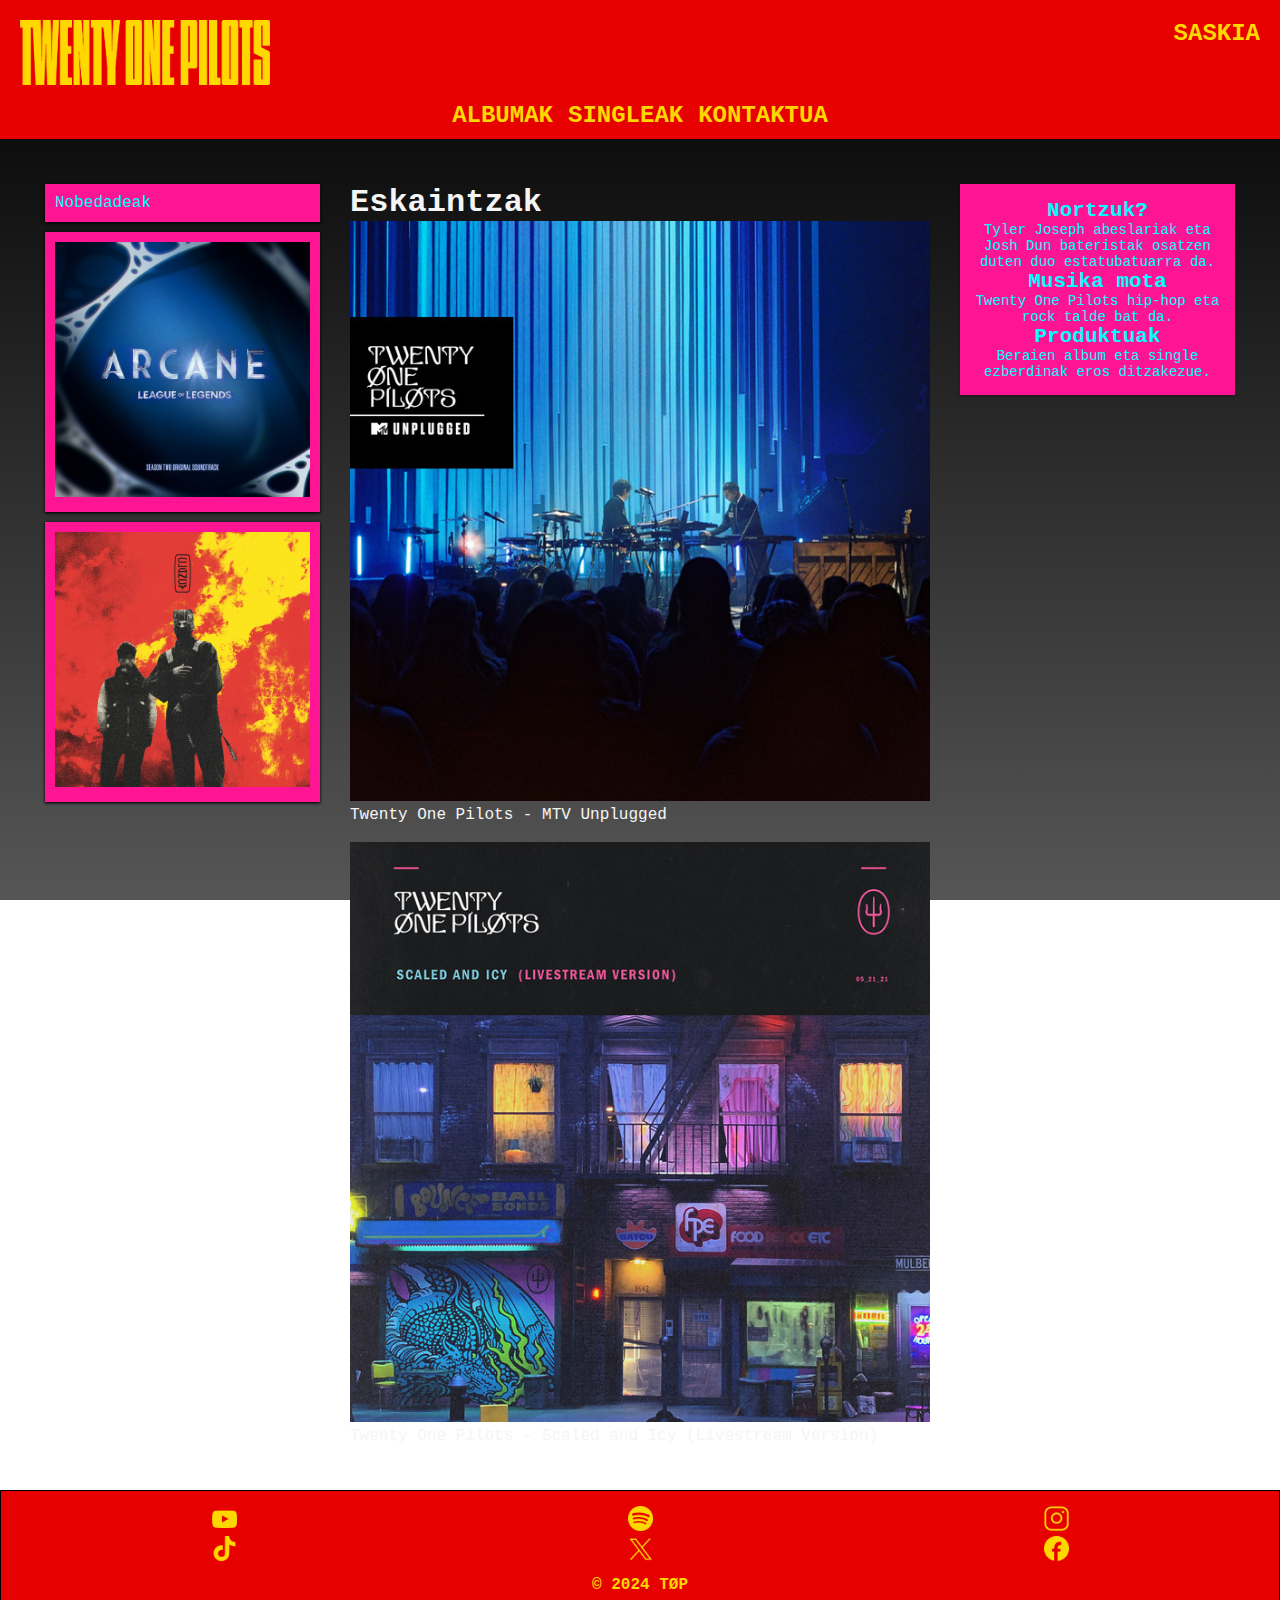
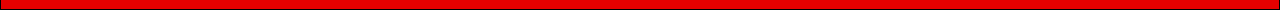
<file: index.html>
<!DOCTYPE html>

<head>
    <meta charset="UTF-8">
    <meta name="viewport" content="width=device-width, initial-scale=1.0">
    <title>Twenty One Pilots</title>
    <link rel="stylesheet" href="css/style.css">
    <link rel="stylesheet" href="css/index.css">
    <link rel="stylesheet" href="https://cdnjs.cloudflare.com/ajax/libs/font-awesome/4.7.0/css/font-awesome.min.css">
    <link rel="icon" href="img/top_logo.png">
</head>

<body>
    <header>
        <a class="button" href="index.html"><img src="img/TWENTYONEPILOTS.png" alt="TWENTYONEPILOTS"></a>
        <a class="button" href="saskia.html">SASKIA</a>
    </header>
    <nav id="menu">
        <ul>
            <li><a class="button" href="albumak.html">ALBUMAK</a>
                <ul>
                    <li><a class="button" href="albumak.html">Twenty One Pilots</a></li>
                    <li><a class="button" href="albumak.html">Vessel</a></li>
                    <li><a class="button" href="blurryface.html">Blurryface</a></li>
                    <li><a class="button" href="albumak.html">Trench</a></li>
                    <li><a class="button" href="albumak.html">Scaled and Icy</a></li>
                    <li><a class="button" href="albumak.html">Clancy</a></li>
                </ul>
            </li>
            <li><a class="button" href="singleak.html">SINGLEAK</a>
                <ul>
                    <li><a class="button" href="singleak.html">Heathens</a></li>
                    <li><a class="button" href="singleak.html">Cancer</a></li>
                    <li><a class="button" href="singleak.html">Level of Concern</a></li>
                    <li><a class="button" href="singleak.html">Christmas Saves The Year</a></li>
                    <li><a class="button" href="singleak.html">The Line</a></li>
                </ul>
            </li>
            <li><a class="button" href="kontaktua.html">KONTAKTUA</a></li>
        </ul>
    </nav>
    <main class="row">
        <div class="col-3 col-s-3 menu">
            <ul>
                <li>Nobedadeak</li>
                <li><img src="img/the_line.jpg" alt="Twenty One Pilots - The Line"></li>
                <li><img src="img/clancy.jpg" alt="Twenty One Pilots - Clancy"></li>
            </ul>
        </div>

        <div class="col-6 col-s-9">
            <h1>Eskaintzak</h1>
            <img src="img/MTV_unplugged.jpg" alt="Twenty One Pilots - MTV Unplugged">
            <p>Twenty One Pilots - MTV Unplugged</p>
            <br>
            <img src="img/scaled_and_icy_livestream_version.jpg"
                alt="Twenty One Pilots - Scaled and Icy (Livestream Version)">
            <p>Twenty One Pilots - Scaled and Icy (Livestream Version)</p>
        </div>

        <div class="col-3 col-s-12">
            <aside>
                <h2>Nortzuk?</h2>
                <p>Tyler Joseph abeslariak eta Josh Dun bateristak osatzen duten duo estatubatuarra da.</p>
                <h2>Musika mota</h2>
                <p>Twenty One Pilots hip-hop eta rock talde bat da.</p>
                <h2>Produktuak</h2>
                <p>Beraien album eta single ezberdinak eros ditzakezue.</p>
            </aside>
        </div>
    </main>
    <footer>
        <section>
            <div id="youtube">
                <a href="https://www.youtube.com/channel/UCBQZwaNPFfJ1gZ1fLZpAEGw" target="_blank"
                    rel="noopener noreferrer"><img src="img/youtube_logo.png" alt="YOUTUBE"></a>
            </div>
            <div id="spotify">
                <a href="https://open.spotify.com/intl-es/artist/3YQKmKGau1PzlVlkL1iodx?si=6bo6xmIaR96b6Ax1ciw2gQ&nd=1&dlsi=a6f7e93d210e4880"
                    target="_blank" rel="noopener noreferrer"><img src="img/spotify_logo.png" alt="SPOTIFY"></a>
            </div>
            <div id="instagram">
                <a href="https://www.instagram.com/twentyonepilots/" target="_blank" rel="noopener noreferrer"><img
                        src="img/instagram_logo.png" alt="INSTAGRAM"></a>
            </div>
            <div id="tiktok">
                <a href="https://www.tiktok.com/@twentyonepilots" target="_blank" rel="noopener noreferrer"><img
                        src="img/tiktok_logo.png" alt="TIKTOK"></a>
            </div>
            <div id="twitter">
                <a href="https://x.com/twentyonepilots" target="_blank" rel="noopener noreferrer"><img
                        src="img/twitter_x_logo.png" alt="X"></a>
            </div>
            <div id="facebook">
                <a href="https://www.facebook.com/twentyonepilots" target="_blank" rel="noopener noreferrer"><img
                        src="img/facebook_logo.png" alt="FACEBOOK"></a>
            </div>
        </section>
        <p>&copy; 2024 T&Oslash;P</p>
    </footer>
</body>

</html>
</file>
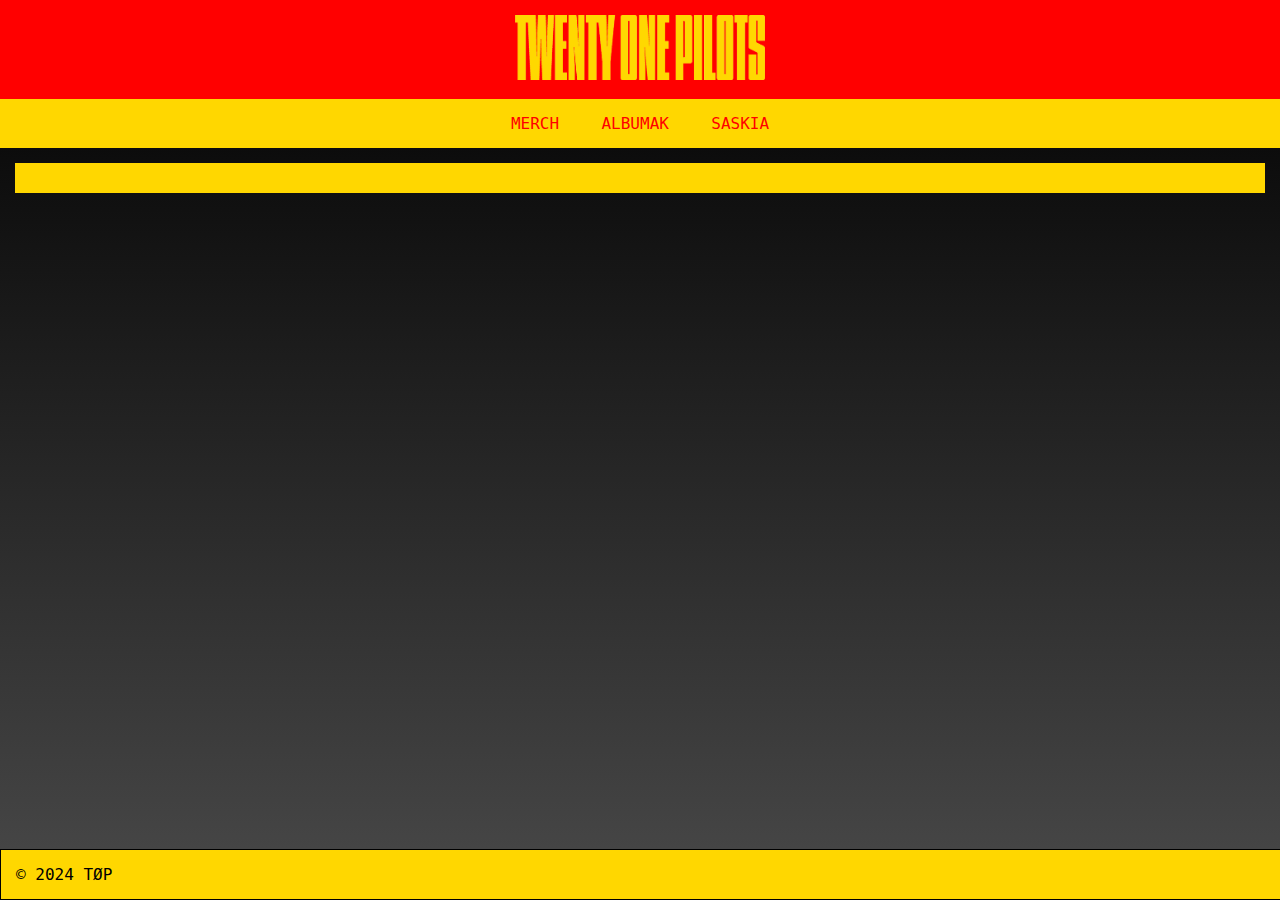
<file: Erronka3/index.html>
<!DOCTYPE html>
<head>
    <title>Twenty One Pilots</title>
    <link rel="stylesheet" href="css/index.css">
    <meta name="viewport" content="width=device-width, initial-scale=1.0">
</head>
<body>
    <header>
        <a href="index.html"><img src="img/TWENTYONEPILOTS.png" alt="TWENTYONEPILOTS"></a>
    </header>
    <nav>
        <ul id="">
            <li><a href="merch.html">MERCH</a></li>
            <li><a href="albumak.html">ALBUMAK</a></li>
            <li><a href="saskia.html">SASKIA</a></li>
        </ul>
    </nav>
    <main>
    </main>
    <footer>
        <p>&copy; 2024 T&Oslash;P</p>
    </footer>
</body>
</html>
</file>
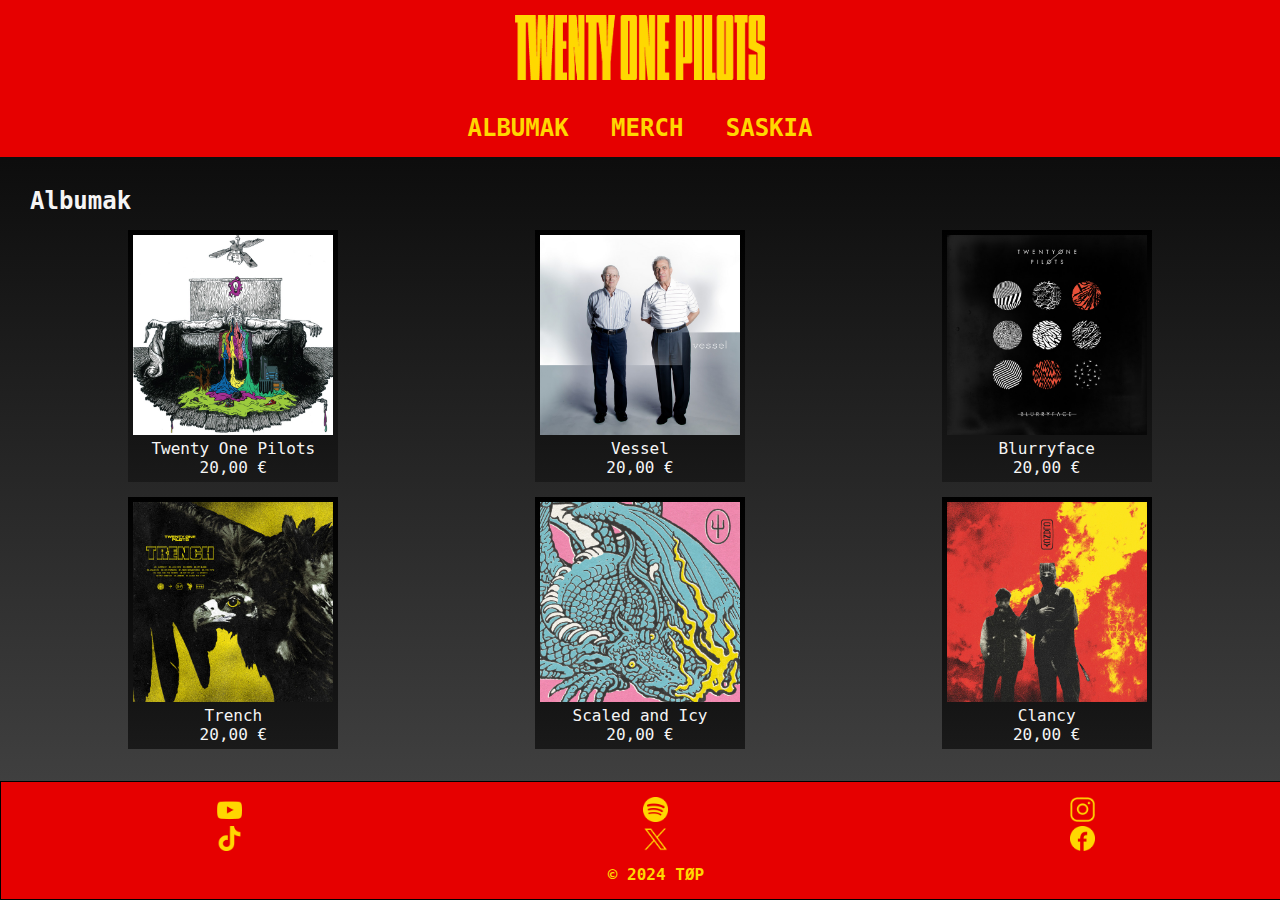
<file: albumak.html>
<!DOCTYPE html>

<head>
    <title>T&Oslash;P - Albumak</title>
    <link rel="stylesheet" href="css/albumak.css">
    <meta name="viewport" content="width=device-width, initial-scale=1.0">
</head>

<body>
    <header>
        <a href="index.html"><img src="img/TWENTYONEPILOTS.png" alt="TWENTYONEPILOTS"></a>
    </header>
    <nav>
        <ul id="">
            <li><a href="albumak.html">ALBUMAK</a></li>
            <li><a href="merch.html">MERCH</a></li>
            <li><a href="saskia.html">SASKIA</a></li>
        </ul>
    </nav>
    <main>
        <h2>Albumak</h2>
        <section>
            <div id="album1"><a href="twenty_one_pilots.html">
                    <img src="img/twenty_one_pilots.jpg" alt="Twenty One Pilots - Twenty One Pilots"><br>
                    <p>Twenty One Pilots<br></p>
                    <p>20,00 &euro;</p>
                </a></div>
            <div id="album2"><a href="vessel.html">
                    <img src="img/vessel.jpg" alt="Twenty One Pilots - Vessel"><br>
                    <p>Vessel<br></p>
                    <p>20,00 &euro;</p>
                </a></div>
            <div id="album3"><a href="blurryface.html">
                    <img src="img/blurryface.jpg" alt="Twenty One Pilots - Blurryface"><br>
                    <p>Blurryface<br></p>
                    <p>20,00 &euro;</p>
                </a></div>
            <div id="album4"><a href="trench.html">
                    <img src="img/trench.jpg" alt="Twenty One Pilots - Trench"><br>
                    <p>Trench<br></p>
                    <p>20,00 &euro;</p>
                </a></div>
            <div id="album5"><a href="scaled_and_icy.html">
                    <img src="img/scaled_and_icy.jpg" alt="Twenty One Pilots - Scaled and Icy"><br>
                    <p>Scaled and Icy<br></p>
                    <p>20,00 &euro;</p>
                </a></div>
            <div id="album6"><a href="clancy.html">
                    <img src="img/clancy.jpg" alt="Twenty One Pilots - Clancy"><br>
                    <p>Clancy<br></p>
                    <p>20,00 &euro;</p>
                </a></div>
        </section>
    </main>
    <footer>
        <section>
            <div id="youtube">
                <a href="https://www.youtube.com/channel/UCBQZwaNPFfJ1gZ1fLZpAEGw" target="_blank"
                    rel="noopener noreferrer"><img src="img/youtube_logo.png" alt="YOUTUBE"></a>
            </div>
            <div id="spotify">
                <a href="https://open.spotify.com/intl-es/artist/3YQKmKGau1PzlVlkL1iodx?si=6bo6xmIaR96b6Ax1ciw2gQ&nd=1&dlsi=a6f7e93d210e4880"
                    target="_blank" rel="noopener noreferrer"><img src="img/spotify_logo.png" alt="SPOTIFY"></a>
            </div>
            <div id="instagram">
                <a href="https://www.instagram.com/twentyonepilots/" target="_blank"
                    rel="noopener noreferrer"><img src="img/instagram_logo.png" alt="INSTAGRAM"></a>
            </div>
            <div id="tiktok">
                <a href="https://www.tiktok.com/@twentyonepilots" target="_blank" rel="noopener noreferrer"><img src="img/tiktok_logo.png" alt="TIKTOK"></a>
            </div>
            <div id="twitter">
                <a href="https://x.com/twentyonepilots" target="_blank" rel="noopener noreferrer"><img src="img/twitter_x_logo.png" alt="X"></a>
            </div>
            <div id="facebook">
                <a href="https://www.facebook.com/twentyonepilots" target="_blank"
                    rel="noopener noreferrer"><img src="img/facebook_logo.png" alt="FACEBOOK"></a>
            </div>
        </section>
        <p>&copy; 2024 T&Oslash;P</p>
    </footer>
</body>

</html>
</file>
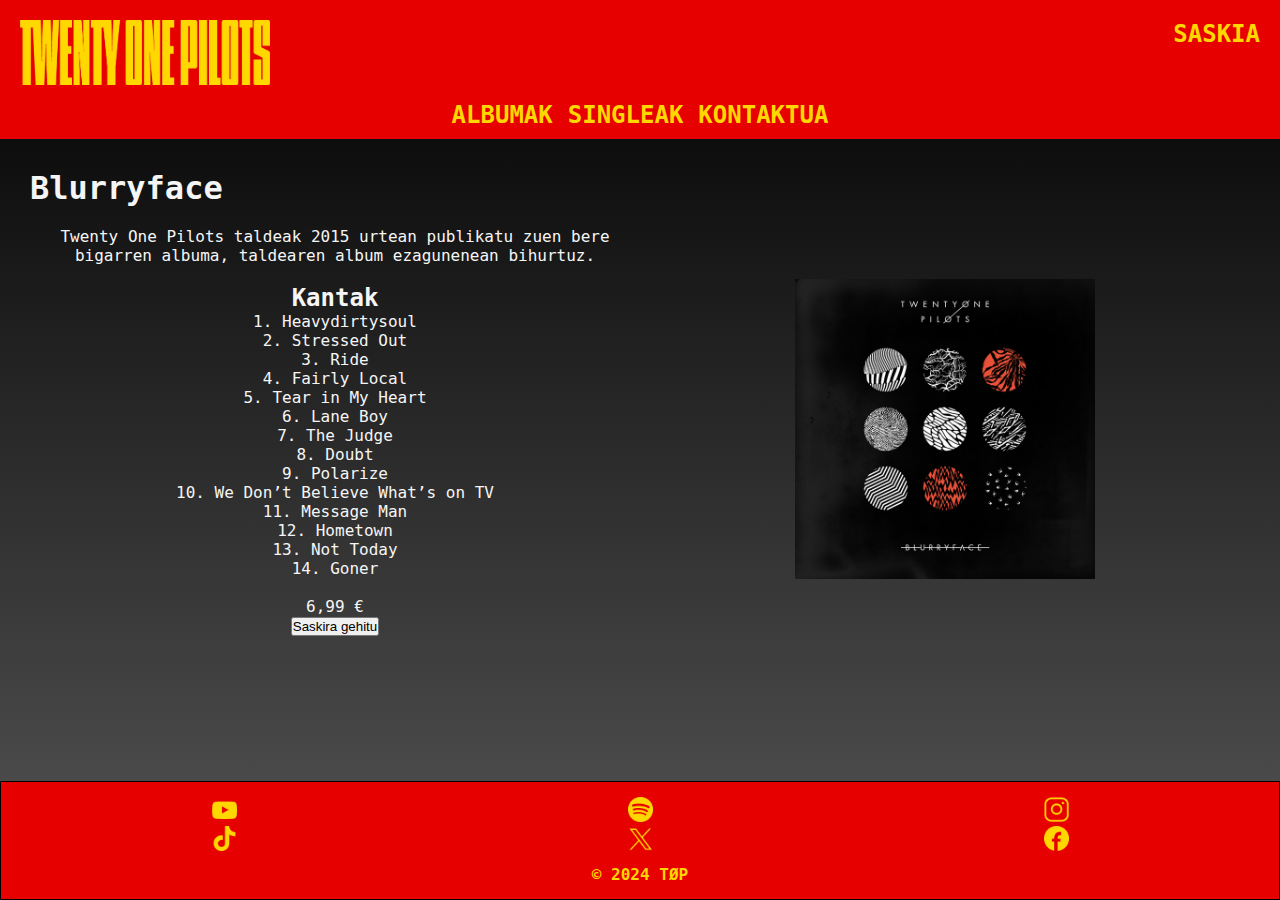
<file: blurryface.html>
<!DOCTYPE html>

<head>
    <meta charset="UTF-8">
    <meta name="viewport" content="width=device-width, initial-scale=1.0">
    <title>Blurryface - T&Oslash;P</title>
    <link rel="stylesheet" href="css/style.css">
    <link rel="stylesheet" href="css/produktu.css">
    <link rel="stylesheet" href="https://cdnjs.cloudflare.com/ajax/libs/font-awesome/4.7.0/css/font-awesome.min.css">
    <link rel="icon" href="img/top_logo.png">
</head>

<body>
    <header>
        <a class="button" href="index.html"><img src="img/TWENTYONEPILOTS.png" alt="TWENTYONEPILOTS"></a>
        <a class="button" href="saskia.html">SASKIA</a>
    </header>
    <nav id="menu">
        <ul>
            <li><a class="button" href="albumak.html">ALBUMAK</a>
                <ul>
                    <li><a class="button" href="albumak.html">Twenty One Pilots</a></li>
                    <li><a class="button" href="albumak.html">Vessel</a></li>
                    <li><a class="button" href="blurryface.html">Blurryface</a></li>
                    <li><a class="button" href="albumak.html">Trench</a></li>
                    <li><a class="button" href="albumak.html">Scaled and Icy</a></li>
                    <li><a class="button" href="albumak.html">Clancy</a></li>
                </ul>
            </li>
            <li><a class="button" href="singleak.html">SINGLEAK</a>
                <ul>
                    <li><a class="button" href="singleak.html">Heathens</a></li>
                    <li><a class="button" href="singleak.html">Cancer</a></li>
                    <li><a class="button" href="singleak.html">Level of Concern</a></li>
                    <li><a class="button" href="singleak.html">Christmas Saves The Year</a></li>
                    <li><a class="button" href="singleak.html">The Line</a></li>
                </ul>
            </li>
            <li><a class="button" href="kontaktua.html">KONTAKTUA</a></li>
        </ul>
    </nav>
    <main>

        <h1>Blurryface</h1>
        <section>
            <div id="irudia"><img src="img/blurryface.jpg" alt="Twenty One Pilots - Blurryface"><br></div>
            <div id="deskripzioa">
                <p>Twenty One Pilots taldeak 2015 urtean publikatu zuen bere bigarren albuma, taldearen album ezagunenean bihurtuz.</p><br>
                <h2>Kantak</h2>
                    <p>1. Heavydirtysoul</p>
                    <p>2. Stressed Out</p>
                    <p>3. Ride</p>
                    <p>4. Fairly Local</p>
                    <p>5. Tear in My Heart</p>
                    <p>6. Lane Boy</p>
                    <p>7. The Judge</p>
                    <p>8. Doubt</p>
                    <p>9. Polarize</p>
                    <p>10. We Don&rsquo;t Believe What&rsquo;s on TV</p>
                    <p>11. Message Man</p>
                    <p>12. Hometown</p>
                    <p>13. Not Today</p>
                    <p>14. Goner</p>
                <br>
                <p>6,99 &euro;</p>
                <a href="saskia.html"><button>Saskira gehitu</button></a>
            </div>
        </section>
    </main>
    <footer>
        <section>
            <div id="youtube">
                <a href="https://www.youtube.com/channel/UCBQZwaNPFfJ1gZ1fLZpAEGw" target="_blank"
                    rel="noopener noreferrer"><img src="img/youtube_logo.png" alt="YOUTUBE"></a>
            </div>
            <div id="spotify">
                <a href="https://open.spotify.com/intl-es/artist/3YQKmKGau1PzlVlkL1iodx?si=6bo6xmIaR96b6Ax1ciw2gQ&nd=1&dlsi=a6f7e93d210e4880"
                    target="_blank" rel="noopener noreferrer"><img src="img/spotify_logo.png" alt="SPOTIFY"></a>
            </div>
            <div id="instagram">
                <a href="https://www.instagram.com/twentyonepilots/" target="_blank" rel="noopener noreferrer"><img
                        src="img/instagram_logo.png" alt="INSTAGRAM"></a>
            </div>
            <div id="tiktok">
                <a href="https://www.tiktok.com/@twentyonepilots" target="_blank" rel="noopener noreferrer"><img
                        src="img/tiktok_logo.png" alt="TIKTOK"></a>
            </div>
            <div id="twitter">
                <a href="https://x.com/twentyonepilots" target="_blank" rel="noopener noreferrer"><img
                        src="img/twitter_x_logo.png" alt="X"></a>
            </div>
            <div id="facebook">
                <a href="https://www.facebook.com/twentyonepilots" target="_blank" rel="noopener noreferrer"><img
                        src="img/facebook_logo.png" alt="FACEBOOK"></a>
            </div>
        </section>
        <p>&copy; 2024 T&Oslash;P</p>
    </footer>
</body>

</html>
</file>
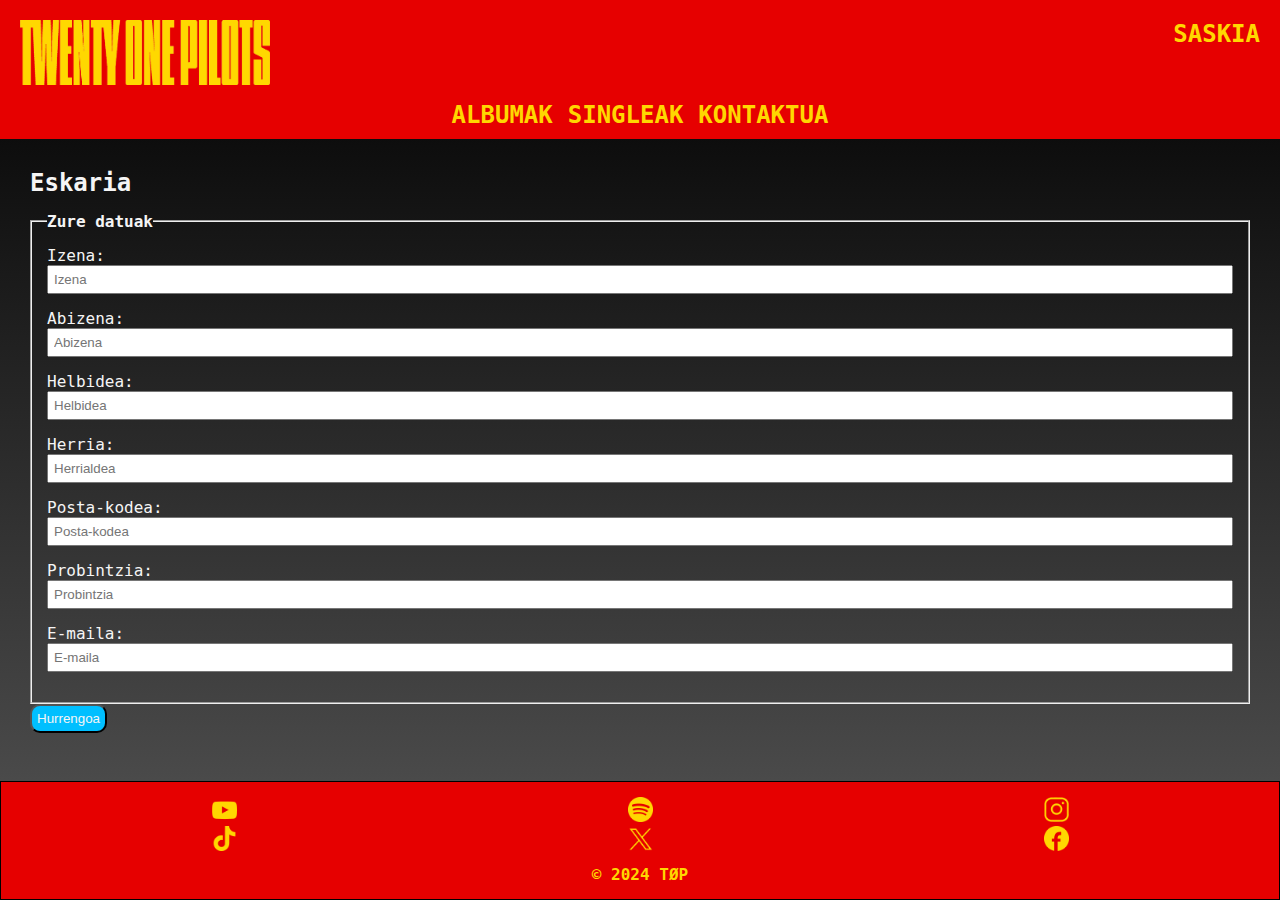
<file: eskaria1.html>
<!DOCTYPE html>

<head>
    <meta charset="UTF-8">
    <meta name="viewport" content="width=device-width, initial-scale=1.0">
    <title>Twenty One Pilots</title>
    <link rel="stylesheet" href="css/style.css">
    <link rel="stylesheet" href="css/eskaria.css">
    <link rel="stylesheet" href="https://cdnjs.cloudflare.com/ajax/libs/font-awesome/4.7.0/css/font-awesome.min.css">
    <link rel="icon" href="img/top_logo.png">
</head>

<body>
    <header>
        <a class="button" href="index.html"><img src="img/TWENTYONEPILOTS.png" alt="TWENTYONEPILOTS"></a>
        <a class="button" href="saskia.html">SASKIA</a>
    </header>
    <nav id="menu">
        <ul>
            <li><a class="button" href="albumak.html">ALBUMAK</a>
                <ul>
                    <li><a class="button" href="albumak.html">Twenty One Pilots</a></li>
                    <li><a class="button" href="albumak.html">Vessel</a></li>
                    <li><a class="button" href="blurryface.html">Blurryface</a></li>
                    <li><a class="button" href="albumak.html">Trench</a></li>
                    <li><a class="button" href="albumak.html">Scaled and Icy</a></li>
                    <li><a class="button" href="albumak.html">Clancy</a></li>
                </ul>
            </li>
            <li><a class="button" href="singleak.html">SINGLEAK</a>
                <ul>
                    <li><a class="button" href="singleak.html">Heathens</a></li>
                    <li><a class="button" href="singleak.html">Cancer</a></li>
                    <li><a class="button" href="singleak.html">Level of Concern</a></li>
                    <li><a class="button" href="singleak.html">Christmas Saves The Year</a></li>
                    <li><a class="button" href="singleak.html">The Line</a></li>
                </ul>
            </li>
            <li><a class="button" href="kontaktua.html">KONTAKTUA</a></li>
        </ul>
    </nav>
    <main>
        <h2>Eskaria</h2>
        <form action="" method="post">
            <fieldset>
                <legend>Zure datuak</legend>
                <label for="izena">Izena:
                    <input type="text" name="Izena" placeholder="Izena"><br>
                </label>
                <label for="Abizena">Abizena:
                    <input type="text" name="Abizena" placeholder="Abizena"><br>
                </label>
                <label for="Helbidea">Helbidea:
                    <input type="text" name="Helbidea" placeholder="Helbidea"><br>
                </label>
                <label for="Herrialdea">Herria:
                    <input type="text" name="Herrialdea" placeholder="Herrialdea"><br>
                </label>
                <label for="posta-kodea">Posta-kodea:
                    <input type="text" name="Posta-kodea" pattern="[0-9]{5}" placeholder="Posta-kodea"><br>
                </label>
                <label for="Telefonoa">Probintzia:
                    <input type="text" name="Probintzia" placeholder="Probintzia"><br>
                </label>
                <label for="Emaila">E-maila:
                    <input type="email" name="E-maila" placeholder="E-maila"><br>
                </label>
            </fieldset>
        </form>
        <a href="eskaria2.html"><button>Hurrengoa</button></a>
    </main>
    <footer>
        <section>
            <div id="youtube">
                <a href="https://www.youtube.com/channel/UCBQZwaNPFfJ1gZ1fLZpAEGw" target="_blank"
                    rel="noopener noreferrer"><img src="img/youtube_logo.png" alt="YOUTUBE"></a>
            </div>
            <div id="spotify">
                <a href="https://open.spotify.com/intl-es/artist/3YQKmKGau1PzlVlkL1iodx?si=6bo6xmIaR96b6Ax1ciw2gQ&nd=1&dlsi=a6f7e93d210e4880"
                    target="_blank" rel="noopener noreferrer"><img src="img/spotify_logo.png" alt="SPOTIFY"></a>
            </div>
            <div id="instagram">
                <a href="https://www.instagram.com/twentyonepilots/" target="_blank" rel="noopener noreferrer"><img
                        src="img/instagram_logo.png" alt="INSTAGRAM"></a>
            </div>
            <div id="tiktok">
                <a href="https://www.tiktok.com/@twentyonepilots" target="_blank" rel="noopener noreferrer"><img
                        src="img/tiktok_logo.png" alt="TIKTOK"></a>
            </div>
            <div id="twitter">
                <a href="https://x.com/twentyonepilots" target="_blank" rel="noopener noreferrer"><img
                        src="img/twitter_x_logo.png" alt="X"></a>
            </div>
            <div id="facebook">
                <a href="https://www.facebook.com/twentyonepilots" target="_blank" rel="noopener noreferrer"><img
                        src="img/facebook_logo.png" alt="FACEBOOK"></a>
            </div>
        </section>
        <p>&copy; 2024 T&Oslash;P</p>
    </footer>
</body>

</html>
</file>
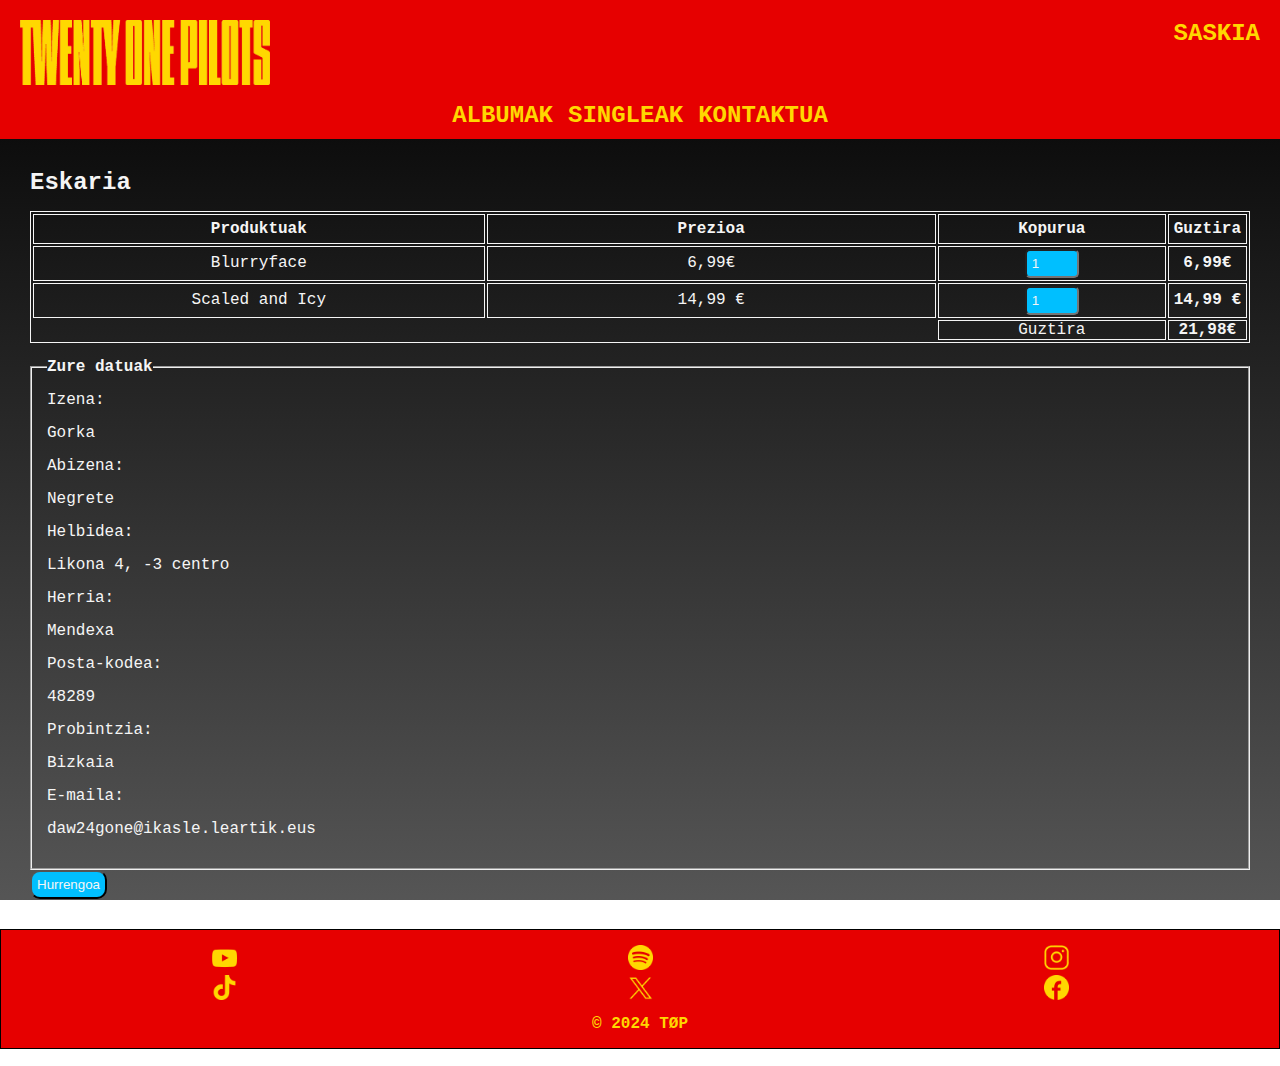
<file: eskaria2.html>
<!DOCTYPE html>

<head>
    <meta charset="UTF-8">
    <meta name="viewport" content="width=device-width, initial-scale=1.0">
    <title>Twenty One Pilots</title>
    <link rel="stylesheet" href="css/style.css">
    <link rel="stylesheet" href="css/eskaria.css">
    <link rel="stylesheet" href="https://cdnjs.cloudflare.com/ajax/libs/font-awesome/4.7.0/css/font-awesome.min.css">
    <link rel="icon" href="img/top_logo.png">
</head>

<body>
    <header>
        <a class="button" href="index.html"><img src="img/TWENTYONEPILOTS.png" alt="TWENTYONEPILOTS"></a>
        <a class="button" href="saskia.html">SASKIA</a>
    </header>
    <nav id="menu">
        <ul>
            <li><a class="button" href="albumak.html">ALBUMAK</a>
                <ul>
                    <li><a class="button" href="albumak.html">Twenty One Pilots</a></li>
                    <li><a class="button" href="albumak.html">Vessel</a></li>
                    <li><a class="button" href="blurryface.html">Blurryface</a></li>
                    <li><a class="button" href="albumak.html">Trench</a></li>
                    <li><a class="button" href="albumak.html">Scaled and Icy</a></li>
                    <li><a class="button" href="albumak.html">Clancy</a></li>
                </ul>
            </li>
            <li><a class="button" href="singleak.html">SINGLEAK</a>
                <ul>
                    <li><a class="button" href="singleak.html">Heathens</a></li>
                    <li><a class="button" href="singleak.html">Cancer</a></li>
                    <li><a class="button" href="singleak.html">Level of Concern</a></li>
                    <li><a class="button" href="singleak.html">Christmas Saves The Year</a></li>
                    <li><a class="button" href="singleak.html">The Line</a></li>
                </ul>
            </li>
            <li><a class="button" href="kontaktua.html">KONTAKTUA</a></li>
        </ul>
    </nav>
    <main>
        <h2>Eskaria</h2>
        <table>
            <thead>
                <tr>
                    <th>Produktuak</th>
                    <th>Prezioa</th>
                    <th>Kopurua</th>
                    <th>Guztira</th>
                </tr>
            </thead>
            <tbody>
                <tr>
                    <td>Blurryface</td>
                    <td>6,99€</td>
                    <td><input type="number" value="1" min="0" max="5"></td>
                    <td><b>6,99€</b></td>
                </tr>
                <tr>
                    <td>Scaled and Icy</td>
                    <td>14,99 €</td>
                    <td><input type="number" value="1" min="0" max="5"></td>
                    <td><b>14,99 €</b></td>
                </tr>
            </tbody>
            <tfoot>
                <td></td>
                <td></td>
                <td id="guztira">Guztira</td>
                <td id="guztira"><b>21,98€</b></td>
            </tfoot>
        </table>
        <fieldset>
            <legend>Zure datuak</legend>
            <p>Izena:</p>
            <p>Gorka</p>
            <p>Abizena:</p>
            <p>Negrete</p>
            <p>Helbidea:</p>
            <p>Likona 4, -3 centro</p>
            <p>Herria:</p>
            <p>Mendexa</p>
            <p>Posta-kodea:</p>
            <p>48289</p>
            <p>Probintzia:</p>
            <p>Bizkaia</p>
            <p>E-maila:</p>
            <p>daw24gone@ikasle.leartik.eus</p>
        </fieldset>
        <a href="eskaria3.html"><button>Hurrengoa</button></a>
    </main>
    <footer>
        <section>
            <div id="youtube">
                <a href="https://www.youtube.com/channel/UCBQZwaNPFfJ1gZ1fLZpAEGw" target="_blank"
                    rel="noopener noreferrer"><img src="img/youtube_logo.png" alt="YOUTUBE"></a>
            </div>
            <div id="spotify">
                <a href="https://open.spotify.com/intl-es/artist/3YQKmKGau1PzlVlkL1iodx?si=6bo6xmIaR96b6Ax1ciw2gQ&nd=1&dlsi=a6f7e93d210e4880"
                    target="_blank" rel="noopener noreferrer"><img src="img/spotify_logo.png" alt="SPOTIFY"></a>
            </div>
            <div id="instagram">
                <a href="https://www.instagram.com/twentyonepilots/" target="_blank" rel="noopener noreferrer"><img
                        src="img/instagram_logo.png" alt="INSTAGRAM"></a>
            </div>
            <div id="tiktok">
                <a href="https://www.tiktok.com/@twentyonepilots" target="_blank" rel="noopener noreferrer"><img
                        src="img/tiktok_logo.png" alt="TIKTOK"></a>
            </div>
            <div id="twitter">
                <a href="https://x.com/twentyonepilots" target="_blank" rel="noopener noreferrer"><img
                        src="img/twitter_x_logo.png" alt="X"></a>
            </div>
            <div id="facebook">
                <a href="https://www.facebook.com/twentyonepilots" target="_blank" rel="noopener noreferrer"><img
                        src="img/facebook_logo.png" alt="FACEBOOK"></a>
            </div>
        </section>
        <p>&copy; 2024 T&Oslash;P</p>
    </footer>
</body>

</html>
</file>
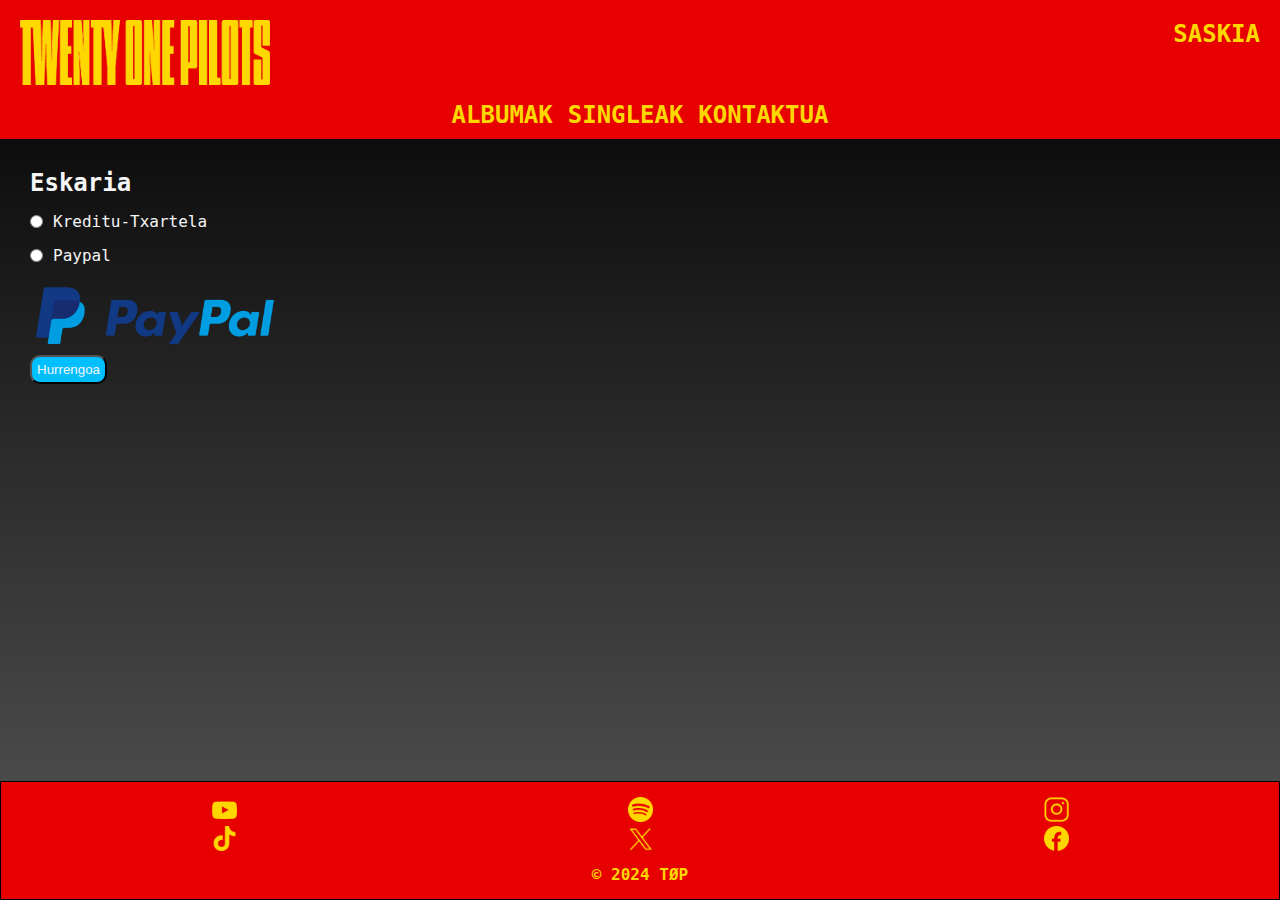
<file: eskaria3.html>
<!DOCTYPE html>

<head>
    <meta charset="UTF-8">
    <meta name="viewport" content="width=device-width, initial-scale=1.0">
    <title>Twenty One Pilots</title>
    <link rel="stylesheet" href="css/style.css">
    <link rel="stylesheet" href="css/eskaria.css">
    <link rel="stylesheet" href="https://cdnjs.cloudflare.com/ajax/libs/font-awesome/4.7.0/css/font-awesome.min.css">
    <link rel="icon" href="img/top_logo.png">
</head>

<body>
    <header>
        <a class="button" href="index.html"><img src="img/TWENTYONEPILOTS.png" alt="TWENTYONEPILOTS"></a>
        <a class="button" href="saskia.html">SASKIA</a>
    </header>
    <nav id="menu">
        <ul>
            <li><a class="button" href="albumak.html">ALBUMAK</a>
                <ul>
                    <li><a class="button" href="albumak.html">Twenty One Pilots</a></li>
                    <li><a class="button" href="albumak.html">Vessel</a></li>
                    <li><a class="button" href="blurryface.html">Blurryface</a></li>
                    <li><a class="button" href="albumak.html">Trench</a></li>
                    <li><a class="button" href="albumak.html">Scaled and Icy</a></li>
                    <li><a class="button" href="albumak.html">Clancy</a></li>
                </ul>
            </li>
            <li><a class="button" href="singleak.html">SINGLEAK</a>
                <ul>
                    <li><a class="button" href="singleak.html">Heathens</a></li>
                    <li><a class="button" href="singleak.html">Cancer</a></li>
                    <li><a class="button" href="singleak.html">Level of Concern</a></li>
                    <li><a class="button" href="singleak.html">Christmas Saves The Year</a></li>
                    <li><a class="button" href="singleak.html">The Line</a></li>
                </ul>
            </li>
            <li><a class="button" href="kontaktua.html">KONTAKTUA</a></li>
        </ul>
    </nav>
    <main>
        <h2>Eskaria</h2>
        <label class="radio">
            <input type="radio" name="payment_method" value="Txartela">Kreditu-Txartela
        </label><br>
        <label class="radio">
            <input type="radio" name="payment_method" value="Paypal">Paypal
        </label><br>
        <img src="img/paypal.png" alt="Logo de PayPal"><br>
        <a href="eskaria4.html"><button>Hurrengoa</button></a>
    </main>
    <footer>
        <section>
            <div id="youtube">
                <a href="https://www.youtube.com/channel/UCBQZwaNPFfJ1gZ1fLZpAEGw" target="_blank"
                    rel="noopener noreferrer"><img src="img/youtube_logo.png" alt="YOUTUBE"></a>
            </div>
            <div id="spotify">
                <a href="https://open.spotify.com/intl-es/artist/3YQKmKGau1PzlVlkL1iodx?si=6bo6xmIaR96b6Ax1ciw2gQ&nd=1&dlsi=a6f7e93d210e4880"
                    target="_blank" rel="noopener noreferrer"><img src="img/spotify_logo.png" alt="SPOTIFY"></a>
            </div>
            <div id="instagram">
                <a href="https://www.instagram.com/twentyonepilots/" target="_blank" rel="noopener noreferrer"><img
                        src="img/instagram_logo.png" alt="INSTAGRAM"></a>
            </div>
            <div id="tiktok">
                <a href="https://www.tiktok.com/@twentyonepilots" target="_blank" rel="noopener noreferrer"><img
                        src="img/tiktok_logo.png" alt="TIKTOK"></a>
            </div>
            <div id="twitter">
                <a href="https://x.com/twentyonepilots" target="_blank" rel="noopener noreferrer"><img
                        src="img/twitter_x_logo.png" alt="X"></a>
            </div>
            <div id="facebook">
                <a href="https://www.facebook.com/twentyonepilots" target="_blank" rel="noopener noreferrer"><img
                        src="img/facebook_logo.png" alt="FACEBOOK"></a>
            </div>
        </section>
        <p>&copy; 2024 T&Oslash;P</p>
    </footer>
</body>

</html>
</file>
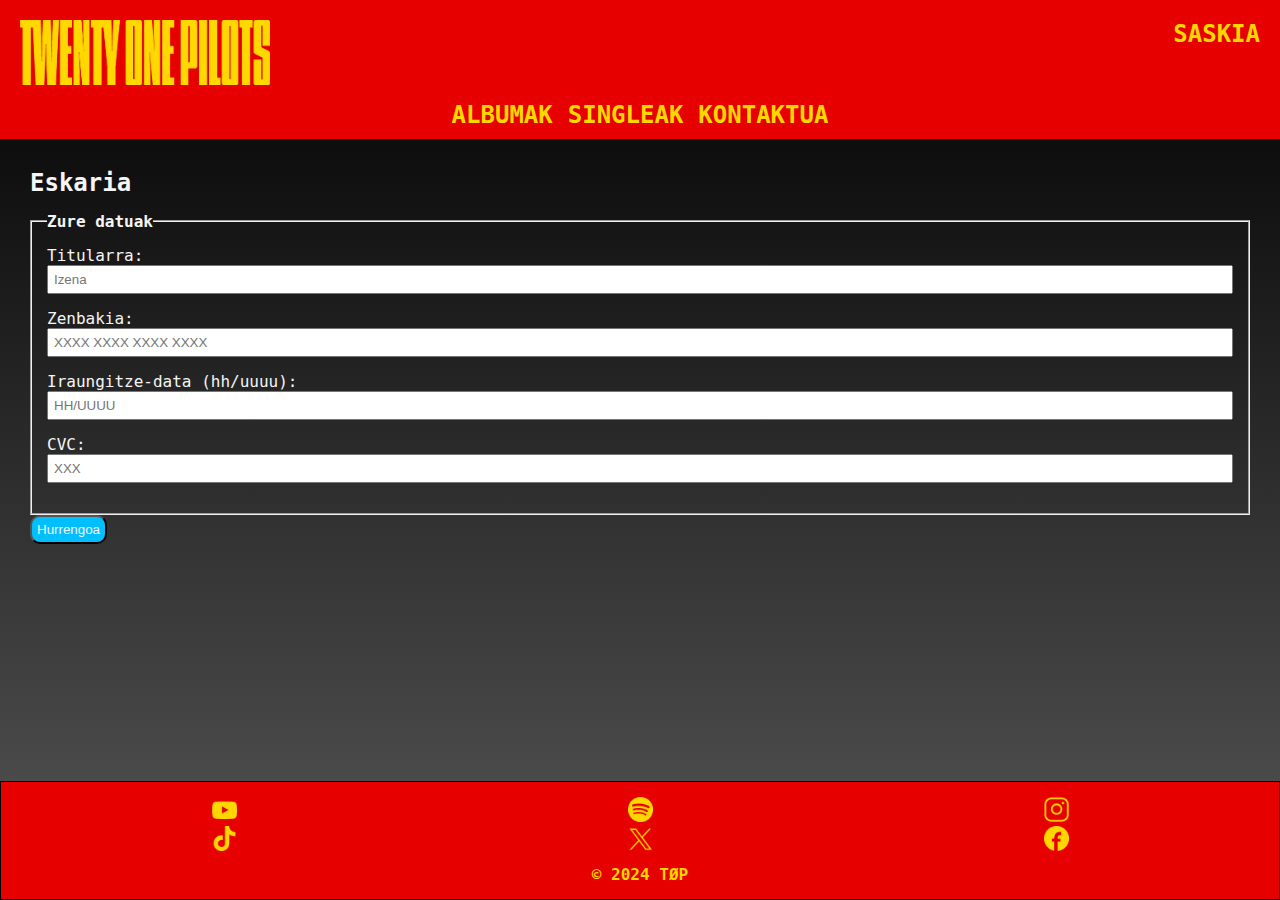
<file: eskaria4.html>
<!DOCTYPE html>

<head>
    <meta charset="UTF-8">
    <meta name="viewport" content="width=device-width, initial-scale=1.0">
    <title>Twenty One Pilots</title>
    <link rel="stylesheet" href="css/style.css">
    <link rel="stylesheet" href="css/eskaria.css">
    <link rel="stylesheet" href="https://cdnjs.cloudflare.com/ajax/libs/font-awesome/4.7.0/css/font-awesome.min.css">
    <link rel="icon" href="img/top_logo.png">
</head>

<body>
    <header>
        <a class="button" href="index.html"><img src="img/TWENTYONEPILOTS.png" alt="TWENTYONEPILOTS"></a>
        <a class="button" href="saskia.html">SASKIA</a>
    </header>
    <nav id="menu">
        <ul>
            <li><a class="button" href="albumak.html">ALBUMAK</a>
                <ul>
                    <li><a class="button" href="albumak.html">Twenty One Pilots</a></li>
                    <li><a class="button" href="albumak.html">Vessel</a></li>
                    <li><a class="button" href="blurryface.html">Blurryface</a></li>
                    <li><a class="button" href="albumak.html">Trench</a></li>
                    <li><a class="button" href="albumak.html">Scaled and Icy</a></li>
                    <li><a class="button" href="albumak.html">Clancy</a></li>
                </ul>
            </li>
            <li><a class="button" href="singleak.html">SINGLEAK</a>
                <ul>
                    <li><a class="button" href="singleak.html">Heathens</a></li>
                    <li><a class="button" href="singleak.html">Cancer</a></li>
                    <li><a class="button" href="singleak.html">Level of Concern</a></li>
                    <li><a class="button" href="singleak.html">Christmas Saves The Year</a></li>
                    <li><a class="button" href="singleak.html">The Line</a></li>
                </ul>
            </li>
            <li><a class="button" href="kontaktua.html">KONTAKTUA</a></li>
        </ul>
    </nav>
    <main>
        <h2>Eskaria</h2>
        <form action="" method="post">
            <fieldset>
                <legend>Zure datuak</legend>
                <label for="Titularra">Titularra:
                    <input type="text" name="Izena" placeholder="Izena"><br>
                </label>
                <label for="Zenbakia">Zenbakia:
                    <input type="text" name="Zenbakia" placeholder="XXXX XXXX XXXX XXXX"><br>
                </label>
                <label for="Iraungitze-data">Iraungitze-data (hh/uuuu):
                    <input type="text" name="Iraungitze-data" placeholder="HH/UUUU"><br>
                </label>
                <label for="CVC">CVC:
                    <input type="text" name="CVC" pattern="[0-9]{3}" placeholder="XXX"><br>
                </label>
            </fieldset>
        </form>
        <a href="eskaria5.html"><button>Hurrengoa</button></a>
    </main>
    <footer>
        <section>
            <div id="youtube">
                <a href="https://www.youtube.com/channel/UCBQZwaNPFfJ1gZ1fLZpAEGw" target="_blank"
                    rel="noopener noreferrer"><img src="img/youtube_logo.png" alt="YOUTUBE"></a>
            </div>
            <div id="spotify">
                <a href="https://open.spotify.com/intl-es/artist/3YQKmKGau1PzlVlkL1iodx?si=6bo6xmIaR96b6Ax1ciw2gQ&nd=1&dlsi=a6f7e93d210e4880"
                    target="_blank" rel="noopener noreferrer"><img src="img/spotify_logo.png" alt="SPOTIFY"></a>
            </div>
            <div id="instagram">
                <a href="https://www.instagram.com/twentyonepilots/" target="_blank" rel="noopener noreferrer"><img
                        src="img/instagram_logo.png" alt="INSTAGRAM"></a>
            </div>
            <div id="tiktok">
                <a href="https://www.tiktok.com/@twentyonepilots" target="_blank" rel="noopener noreferrer"><img
                        src="img/tiktok_logo.png" alt="TIKTOK"></a>
            </div>
            <div id="twitter">
                <a href="https://x.com/twentyonepilots" target="_blank" rel="noopener noreferrer"><img
                        src="img/twitter_x_logo.png" alt="X"></a>
            </div>
            <div id="facebook">
                <a href="https://www.facebook.com/twentyonepilots" target="_blank" rel="noopener noreferrer"><img
                        src="img/facebook_logo.png" alt="FACEBOOK"></a>
            </div>
        </section>
        <p>&copy; 2024 T&Oslash;P</p>
    </footer>
</body>

</html>
</file>
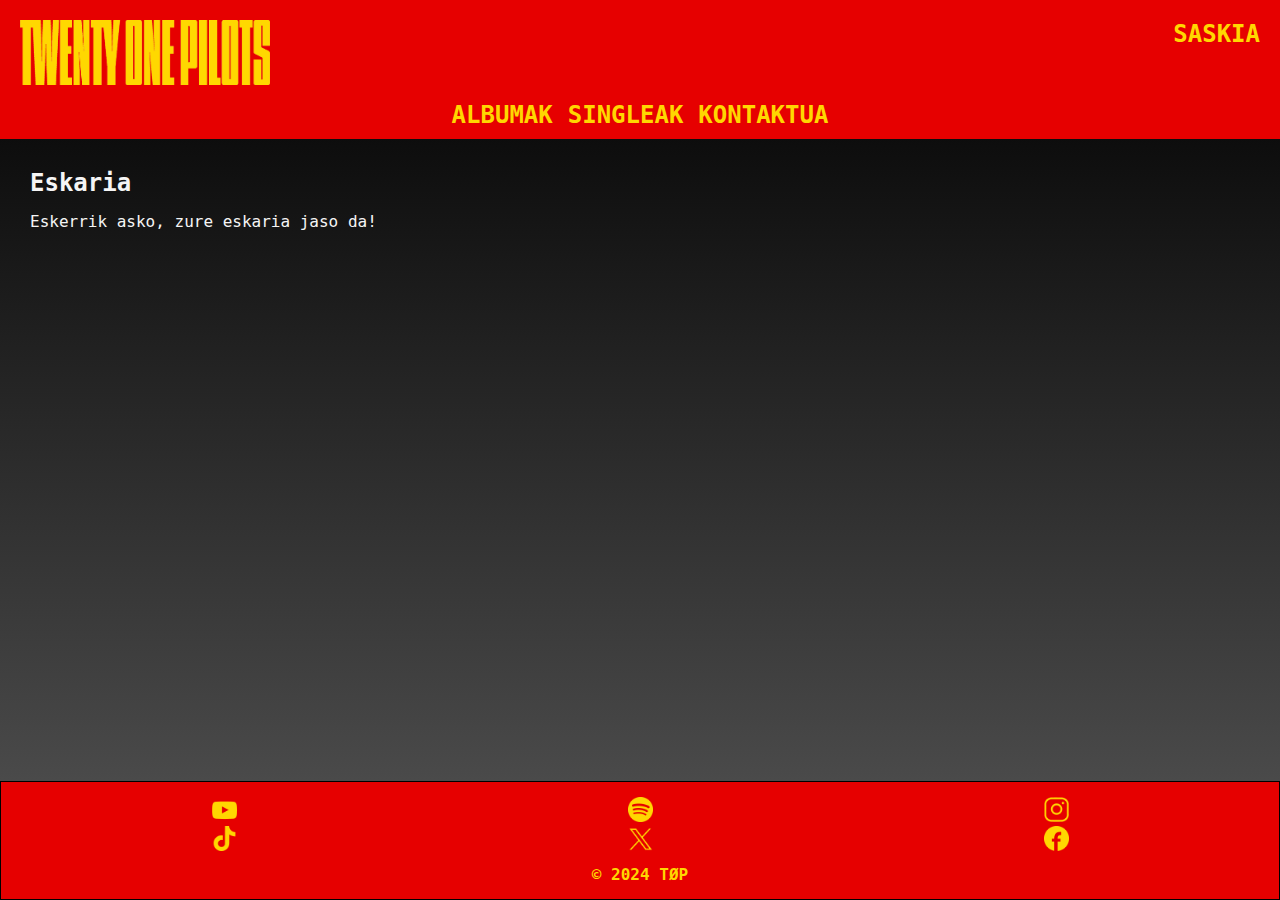
<file: eskaria5.html>
<!DOCTYPE html>

<head>
    <meta charset="UTF-8">
    <meta name="viewport" content="width=device-width, initial-scale=1.0">
    <title>Twenty One Pilots</title>
    <link rel="stylesheet" href="css/style.css">
    <link rel="stylesheet" href="css/eskaria.css">
    <link rel="stylesheet" href="https://cdnjs.cloudflare.com/ajax/libs/font-awesome/4.7.0/css/font-awesome.min.css">
    <link rel="icon" href="img/top_logo.png">
</head>

<body>
    <header>
        <a class="button" href="index.html"><img src="img/TWENTYONEPILOTS.png" alt="TWENTYONEPILOTS"></a>
        <a class="button" href="saskia.html">SASKIA</a>
    </header>
    <nav id="menu">
        <ul>
            <li><a class="button" href="albumak.html">ALBUMAK</a>
                <ul>
                    <li><a class="button" href="albumak.html">Twenty One Pilots</a></li>
                    <li><a class="button" href="albumak.html">Vessel</a></li>
                    <li><a class="button" href="blurryface.html">Blurryface</a></li>
                    <li><a class="button" href="albumak.html">Trench</a></li>
                    <li><a class="button" href="albumak.html">Scaled and Icy</a></li>
                    <li><a class="button" href="albumak.html">Clancy</a></li>
                </ul>
            </li>
            <li><a class="button" href="singleak.html">SINGLEAK</a>
                <ul>
                    <li><a class="button" href="singleak.html">Heathens</a></li>
                    <li><a class="button" href="singleak.html">Cancer</a></li>
                    <li><a class="button" href="singleak.html">Level of Concern</a></li>
                    <li><a class="button" href="singleak.html">Christmas Saves The Year</a></li>
                    <li><a class="button" href="singleak.html">The Line</a></li>
                </ul>
            </li>
            <li><a class="button" href="kontaktua.html">KONTAKTUA</a></li>
        </ul>
    </nav>
    <main>
        <h2>Eskaria</h2>
        <p>Eskerrik asko, zure eskaria jaso da!</p>
    </main>
    <footer>
        <section>
            <div id="youtube">
                <a href="https://www.youtube.com/channel/UCBQZwaNPFfJ1gZ1fLZpAEGw" target="_blank"
                    rel="noopener noreferrer"><img src="img/youtube_logo.png" alt="YOUTUBE"></a>
            </div>
            <div id="spotify">
                <a href="https://open.spotify.com/intl-es/artist/3YQKmKGau1PzlVlkL1iodx?si=6bo6xmIaR96b6Ax1ciw2gQ&nd=1&dlsi=a6f7e93d210e4880"
                    target="_blank" rel="noopener noreferrer"><img src="img/spotify_logo.png" alt="SPOTIFY"></a>
            </div>
            <div id="instagram">
                <a href="https://www.instagram.com/twentyonepilots/" target="_blank" rel="noopener noreferrer"><img
                        src="img/instagram_logo.png" alt="INSTAGRAM"></a>
            </div>
            <div id="tiktok">
                <a href="https://www.tiktok.com/@twentyonepilots" target="_blank" rel="noopener noreferrer"><img
                        src="img/tiktok_logo.png" alt="TIKTOK"></a>
            </div>
            <div id="twitter">
                <a href="https://x.com/twentyonepilots" target="_blank" rel="noopener noreferrer"><img
                        src="img/twitter_x_logo.png" alt="X"></a>
            </div>
            <div id="facebook">
                <a href="https://www.facebook.com/twentyonepilots" target="_blank" rel="noopener noreferrer"><img
                        src="img/facebook_logo.png" alt="FACEBOOK"></a>
            </div>
        </section>
        <p>&copy; 2024 T&Oslash;P</p>
    </footer>
</body>

</html>
</file>
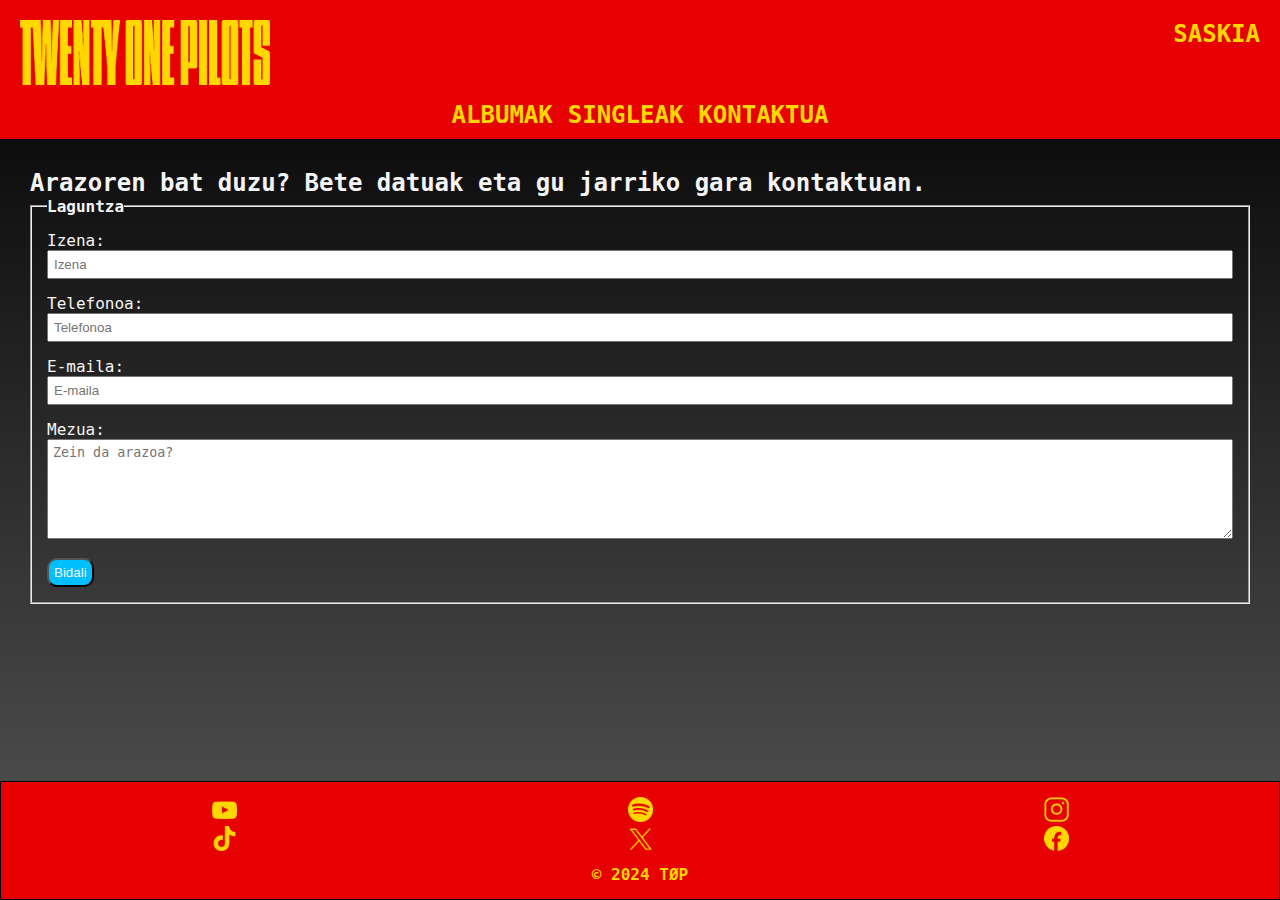
<file: kontaktua.html>
<!DOCTYPE html>

<head>
    <meta charset="UTF-8">
    <meta name="viewport" content="width=device-width, initial-scale=1.0">
    <title>Twenty One Pilots</title>
    <link rel="stylesheet" href="css/style.css">
    <link rel="stylesheet" href="css/kontaktua.css">
    <link rel="stylesheet" href="https://cdnjs.cloudflare.com/ajax/libs/font-awesome/4.7.0/css/font-awesome.min.css">
    <link rel="icon" href="img/top_logo.png">
</head>

<body>
    <header>
        <a class="button" href="index.html"><img src="img/TWENTYONEPILOTS.png" alt="TWENTYONEPILOTS"></a>
        <a class="button" href="saskia.html">SASKIA</a>
    </header>
    <nav id="menu">
        <ul>
            <li><a class="button" href="albumak.html">ALBUMAK</a>
                <ul>
                    <li><a class="button" href="albumak.html">Twenty One Pilots</a></li>
                    <li><a class="button" href="albumak.html">Vessel</a></li>
                    <li><a class="button" href="blurryface.html">Blurryface</a></li>
                    <li><a class="button" href="albumak.html">Trench</a></li>
                    <li><a class="button" href="albumak.html">Scaled and Icy</a></li>
                    <li><a class="button" href="albumak.html">Clancy</a></li>
                </ul>
            </li>
            <li><a class="button" href="singleak.html">SINGLEAK</a>
                <ul>
                    <li><a class="button" href="singleak.html">Heathens</a></li>
                    <li><a class="button" href="singleak.html">Cancer</a></li>
                    <li><a class="button" href="singleak.html">Level of Concern</a></li>
                    <li><a class="button" href="singleak.html">Christmas Saves The Year</a></li>
                    <li><a class="button" href="singleak.html">The Line</a></li>
                </ul>
            </li>
            <li><a class="button" href="kontaktua.html">KONTAKTUA</a></li>
        </ul>
    </nav>
    <main>
        <h2>Arazoren bat duzu? Bete datuak eta gu jarriko gara kontaktuan.</h2>
        <form action="https://formspree.io/f/mbllpaqd" method="POST">
            <fieldset>
                <legend>Laguntza</legend>
                <label>Izena:<br>
                    <input type="text" name="Izena" placeholder="Izena">
                </label>
                <label>Telefonoa:<br>
                    <input type="tel" name="Telefonoa" id="Telefonoa" pattern="[0-9]{9}" placeholder="Telefonoa">
                </label>
                <label>E-maila:<br>
                    <input type="email" name="E-maila" placeholder="E-maila">
                </label>
                <label>Mezua:<br>
                    <textarea name="Mezua" placeholder="Zein da arazoa?"></textarea>
                </label>
                <button type="submit">Bidali</button>
            </fieldset>
        </form>
    </main>
    <footer>
        <section>
            <div id="youtube">
                <a href="https://www.youtube.com/channel/UCBQZwaNPFfJ1gZ1fLZpAEGw" target="_blank"
                    rel="noopener noreferrer"><img src="img/youtube_logo.png" alt="YOUTUBE"></a>
            </div>
            <div id="spotify">
                <a href="https://open.spotify.com/intl-es/artist/3YQKmKGau1PzlVlkL1iodx?si=6bo6xmIaR96b6Ax1ciw2gQ&nd=1&dlsi=a6f7e93d210e4880"
                    target="_blank" rel="noopener noreferrer"><img src="img/spotify_logo.png" alt="SPOTIFY"></a>
            </div>
            <div id="instagram">
                <a href="https://www.instagram.com/twentyonepilots/" target="_blank" rel="noopener noreferrer"><img
                        src="img/instagram_logo.png" alt="INSTAGRAM"></a>
            </div>
            <div id="tiktok">
                <a href="https://www.tiktok.com/@twentyonepilots" target="_blank" rel="noopener noreferrer"><img
                        src="img/tiktok_logo.png" alt="TIKTOK"></a>
            </div>
            <div id="twitter">
                <a href="https://x.com/twentyonepilots" target="_blank" rel="noopener noreferrer"><img
                        src="img/twitter_x_logo.png" alt="X"></a>
            </div>
            <div id="facebook">
                <a href="https://www.facebook.com/twentyonepilots" target="_blank" rel="noopener noreferrer"><img
                        src="img/facebook_logo.png" alt="FACEBOOK"></a>
            </div>
        </section>
        <p>&copy; 2024 T&Oslash;P</p>
    </footer>
</body>

</html>
</file>
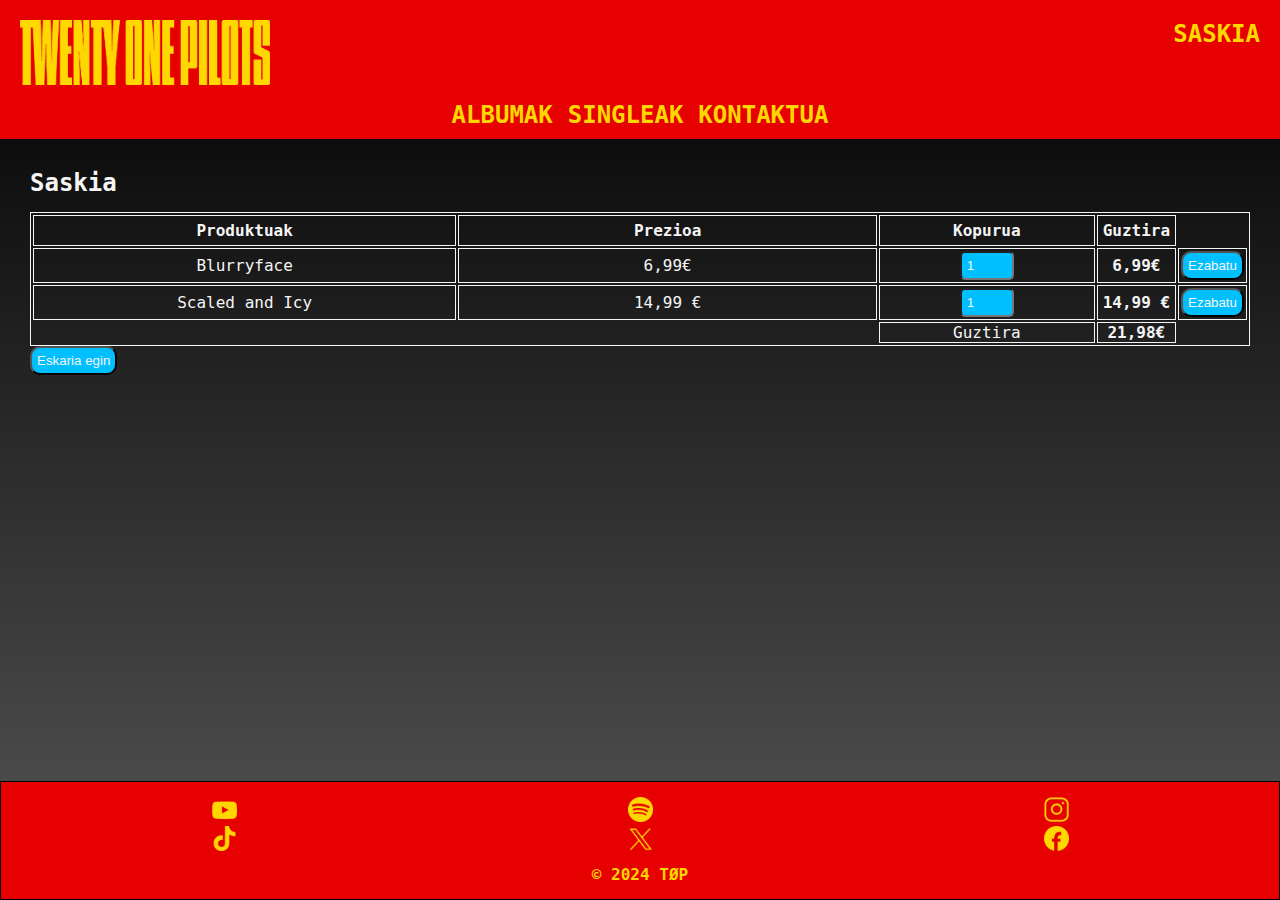
<file: saskia.html>
<!DOCTYPE html>

<head>
    <meta charset="UTF-8">
    <meta name="viewport" content="width=device-width, initial-scale=1.0">
    <title>Twenty One Pilots</title>
    <link rel="stylesheet" href="css/style.css">
    <link rel="stylesheet" href="css/saskia.css">
    <link rel="stylesheet" href="https://cdnjs.cloudflare.com/ajax/libs/font-awesome/4.7.0/css/font-awesome.min.css">
    <link rel="icon" href="img/top_logo.png">
</head>

<body>
    <header>
        <a class="button" href="index.html"><img src="img/TWENTYONEPILOTS.png" alt="TWENTYONEPILOTS"></a>
        <a class="button" href="saskia.html">SASKIA</a>
    </header>
    <nav id="menu">
        <ul>
            <li><a class="button" href="albumak.html">ALBUMAK</a>
                <ul>
                    <li><a class="button" href="albumak.html">Twenty One Pilots</a></li>
                    <li><a class="button" href="albumak.html">Vessel</a></li>
                    <li><a class="button" href="blurryface.html">Blurryface</a></li>
                    <li><a class="button" href="albumak.html">Trench</a></li>
                    <li><a class="button" href="albumak.html">Scaled and Icy</a></li>
                    <li><a class="button" href="albumak.html">Clancy</a></li>
                </ul>
            </li>
            <li><a class="button" href="singleak.html">SINGLEAK</a>
                <ul>
                    <li><a class="button" href="singleak.html">Heathens</a></li>
                    <li><a class="button" href="singleak.html">Cancer</a></li>
                    <li><a class="button" href="singleak.html">Level of Concern</a></li>
                    <li><a class="button" href="singleak.html">Christmas Saves The Year</a></li>
                    <li><a class="button" href="singleak.html">The Line</a></li>
                </ul>
            </li>
            <li><a class="button" href="kontaktua.html">KONTAKTUA</a></li>
        </ul>
    </nav>
    <main>
        <h2>Saskia</h2>
        <table>
            <thead>
                <tr>
                    <th>Produktuak</th>
                    <th>Prezioa</th>
                    <th>Kopurua</th>
                    <th>Guztira</th>
                </tr>
            </thead>
            <tbody>
                <tr>
                    <td>Blurryface</td>
                    <td>6,99€</td>
                    <td><input type="number" value="1" min="0" max="5"></td>
                    <td><b>6,99€</b></td>
                    <td><button>Ezabatu</button></td>
                </tr>
                <tr>
                    <td>Scaled and Icy</td>
                    <td>14,99 €</td>
                    <td><input type="number" value="1" min="0" max="5"></td>
                    <td><b>14,99 €</b></td>
                    <td><button>Ezabatu</button></td>
                </tr>
            </tbody>
            <tfoot>
                <td></td>
                <td></td>
                <td id="guztira">Guztira</td>
                <td id="guztira"><b>21,98€</b></td>
            </tfoot>
        </table>
        <a href="eskaria1.html"><button>Eskaria egin</button></a>
    </main>
    <footer>
        <section>
            <div id="youtube">
                <a href="https://www.youtube.com/channel/UCBQZwaNPFfJ1gZ1fLZpAEGw" target="_blank"
                    rel="noopener noreferrer"><img src="img/youtube_logo.png" alt="YOUTUBE"></a>
            </div>
            <div id="spotify">
                <a href="https://open.spotify.com/intl-es/artist/3YQKmKGau1PzlVlkL1iodx?si=6bo6xmIaR96b6Ax1ciw2gQ&nd=1&dlsi=a6f7e93d210e4880"
                    target="_blank" rel="noopener noreferrer"><img src="img/spotify_logo.png" alt="SPOTIFY"></a>
            </div>
            <div id="instagram">
                <a href="https://www.instagram.com/twentyonepilots/" target="_blank" rel="noopener noreferrer"><img
                        src="img/instagram_logo.png" alt="INSTAGRAM"></a>
            </div>
            <div id="tiktok">
                <a href="https://www.tiktok.com/@twentyonepilots" target="_blank" rel="noopener noreferrer"><img
                        src="img/tiktok_logo.png" alt="TIKTOK"></a>
            </div>
            <div id="twitter">
                <a href="https://x.com/twentyonepilots" target="_blank" rel="noopener noreferrer"><img
                        src="img/twitter_x_logo.png" alt="X"></a>
            </div>
            <div id="facebook">
                <a href="https://www.facebook.com/twentyonepilots" target="_blank" rel="noopener noreferrer"><img
                        src="img/facebook_logo.png" alt="FACEBOOK"></a>
            </div>
        </section>
        <p>&copy; 2024 T&Oslash;P</p>
    </footer>
</body>

</html>
</file>
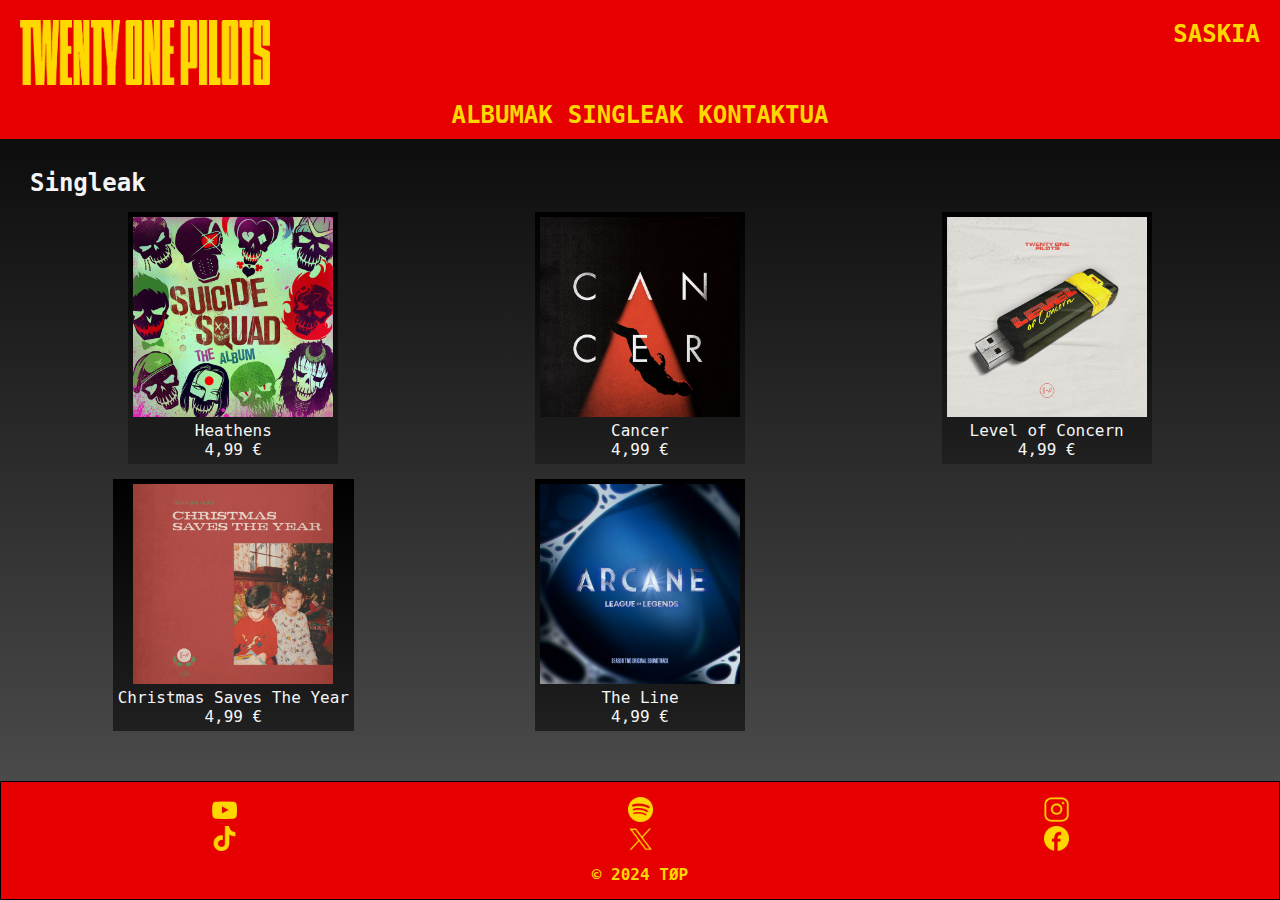
<file: singleak.html>
<!DOCTYPE html>

<head>
    <meta charset="UTF-8">
    <meta name="viewport" content="width=device-width, initial-scale=1.0">
    <title>Twenty One Pilots</title>
    <link rel="stylesheet" href="css/style.css">
    <link rel="stylesheet" href="css/produktuak.css">
    <link rel="stylesheet" href="https://cdnjs.cloudflare.com/ajax/libs/font-awesome/4.7.0/css/font-awesome.min.css">
    <link rel="icon" href="img/top_logo.png">
</head>

<body>
    <header>
        <a class="button" href="index.html"><img src="img/TWENTYONEPILOTS.png" alt="TWENTYONEPILOTS"></a>
        <a class="button" href="saskia.html">SASKIA</a>
    </header>
    <nav id="menu">
        <ul>
            <li><a class="button" href="albumak.html">ALBUMAK</a>
                <ul>
                    <li><a class="button" href="albumak.html">Twenty One Pilots</a></li>
                    <li><a class="button" href="albumak.html">Vessel</a></li>
                    <li><a class="button" href="blurryface.html">Blurryface</a></li>
                    <li><a class="button" href="albumak.html">Trench</a></li>
                    <li><a class="button" href="albumak.html">Scaled and Icy</a></li>
                    <li><a class="button" href="albumak.html">Clancy</a></li>
                </ul>
            </li>
            <li><a class="button" href="singleak.html">SINGLEAK</a>
                <ul>
                    <li><a class="button" href="singleak.html">Heathens</a></li>
                    <li><a class="button" href="singleak.html">Cancer</a></li>
                    <li><a class="button" href="singleak.html">Level of Concern</a></li>
                    <li><a class="button" href="singleak.html">Christmas Saves The Year</a></li>
                    <li><a class="button" href="singleak.html">The Line</a></li>
                </ul>
            </li>
            <li><a class="button" href="kontaktua.html">KONTAKTUA</a></li>
        </ul>
    </nav>
    <main>
        <h2>Singleak</h2>
        <section>
            <div id="prod1"><a href="">
                    <img src="img/heathens.jpg" alt="Twenty One Pilots - Heathens"><br>
                    <p>Heathens<br></p>
                    <p>4,99 &euro;</p>
                </a></div>
            <div id="prod2"><a href="">
                    <img src="img/cancer.jpg" alt="Twenty One Pilots - Cancer"><br>
                    <p>Cancer<br></p>
                    <p>4,99 &euro;</p>
                </a></div>
            <div id="prod3"><a href="">
                    <img src="img/level_of_concern.jpg" alt="Twenty One Pilots - Level of Concern"><br>
                    <p>Level of Concern<br></p>
                    <p>4,99 &euro;</p>
                </a></div>
            <div id="prod4"><a href="">
                    <img src="img/christmas_saves_the_year.jpg" alt="Twenty One Pilots - Christmas Saves The Year"><br>
                    <p>Christmas Saves The Year<br></p>
                    <p>4,99 &euro;</p>
                </a></div>
            <div id="prod5"><a href="">
                    <img src="img/the_line.jpg" alt="Twenty One Pilots - The Line"><br>
                    <p>The Line<br></p>
                    <p>4,99 &euro;</p>
                </a></div>
        </section>
    </main>
    <footer>
        <section>
            <div id="youtube">
                <a href="https://www.youtube.com/channel/UCBQZwaNPFfJ1gZ1fLZpAEGw" target="_blank"
                    rel="noopener noreferrer"><img src="img/youtube_logo.png" alt="YOUTUBE"></a>
            </div>
            <div id="spotify">
                <a href="https://open.spotify.com/intl-es/artist/3YQKmKGau1PzlVlkL1iodx?si=6bo6xmIaR96b6Ax1ciw2gQ&nd=1&dlsi=a6f7e93d210e4880"
                    target="_blank" rel="noopener noreferrer"><img src="img/spotify_logo.png" alt="SPOTIFY"></a>
            </div>
            <div id="instagram">
                <a href="https://www.instagram.com/twentyonepilots/" target="_blank" rel="noopener noreferrer"><img
                        src="img/instagram_logo.png" alt="INSTAGRAM"></a>
            </div>
            <div id="tiktok">
                <a href="https://www.tiktok.com/@twentyonepilots" target="_blank" rel="noopener noreferrer"><img
                        src="img/tiktok_logo.png" alt="TIKTOK"></a>
            </div>
            <div id="twitter">
                <a href="https://x.com/twentyonepilots" target="_blank" rel="noopener noreferrer"><img
                        src="img/twitter_x_logo.png" alt="X"></a>
            </div>
            <div id="facebook">
                <a href="https://www.facebook.com/twentyonepilots" target="_blank" rel="noopener noreferrer"><img
                        src="img/facebook_logo.png" alt="FACEBOOK"></a>
            </div>
        </section>
        <p>&copy; 2024 T&Oslash;P</p>
    </footer>
</body>

</html>
</file>
<file: css/style.css>
* {
    margin: 0;
    padding: 0;
    box-sizing: border-box;
}

a {
    text-decoration: none;
}

html,
body {
    height: 100%;
    width: 100%;
    margin: 0;
    display: flex;
    flex-direction: column;
}

body {
    background-image: linear-gradient(black 0%, gray 150%);
    background-size: cover;
    background-position: center center;
    background-repeat: no-repeat;
    background-attachment: fixed;
    font-family: "Martian Mono", monospace;
    width: auto;
    flex: 1 1 auto;
}

header {
    padding: 15px 15px 0 15px;
    background-color: rgb(230, 0, 0);
    display: flex;
    justify-content: space-between;
}

header img {
    width: 250px;
}

nav {
    padding: 0 15px 5px;
    background-color: rgb(230, 0, 0);
    display: flex;
    justify-content: center;
    align-items: center;
}

.button {
    padding: 5px;
    border-radius: 5px;
    height: fit-content;
}

.button:hover {
    background-color: firebrick;
}

#menu ul {
    margin: 0;
    padding: 0;
    column-gap: 5px;
}

#menu ul a {
    display: block;
    width: max-content;
}

#menu ul li {
    position: relative;
    float: left;
    margin: 0;
    padding: 0;
}

#menu ul ul {
    display: none;
    position: absolute;
    top: 100%;
    background-color: rgb(230, 0, 0);
    border-radius: 5px;
}

#menu ul li:hover>ul {
    display: block;
}

#menu ul ul li {
    float: none;
    width: max-content;
}

.button:hover {
    background-color: firebrick;
    border-radius: 5px;
}

#menu ul ul a {
    padding: 1px 5px;
    font-size: 1.3em;
}

nav ul {
    display: flex;
}

nav ul li {
    margin: 1.3123359580052493438320209973753%;
    display: inline;
}

header a,
nav a {
    color: #FFD700;
    font-size: 1.5em;
    font-weight: 700;
}

main {
    margin: 15px;
    padding: 15px;
    flex: 1;
}

footer {
    border: 1px solid;
    width: 100%;
    padding: 15px;
    background-color: rgb(230, 0, 0);
}

footer section {
    display: grid;
    grid-template: auto auto / 1fr 1fr 1fr;
    text-align: center;
}

footer img {
    width: 25px;
}

#youtube {
    grid-row: 1/2;
    grid-column: 1/2;
}

#spotify {
    grid-row: 1/2;
    grid-column: 2/3;
}

#instagram {
    grid-row: 1/2;
    grid-column: 3/4;
}

#tiktok {
    grid-row: 2/3;
    grid-column: 1/2;
}

#twitter {
    grid-row: 2/3;
    grid-column: 2/3;
}

#facebook {
    grid-row: 2/3;
    grid-column: 3/4;
}

footer p {
    color: #FFD700;
    font-weight: 700;
    text-align: center;
    margin-top: 10px;
}

@media only screen and (max-width: 768px) {
    header {
        padding: 15px 0 0 0;
        display: flex;
        justify-content: center;
        align-items: center;
        flex-direction: column;
    }
}
</file>
<file: css/index.css>
main img{
    width: 100%;
}

.row::after {
    content: "";
    clear: both;
    display: table;
}

[class*="col-"] {
    float: left;
    padding: 15px;
}

.menu ul {
    list-style-type: none;
    margin: 0;
    padding: 0;
}

.menu li {
    padding: 10px;
    margin-bottom: 10px;
    background-color: deeppink;
    color: aqua;
    box-shadow: 0 1px 3px rgba(0, 0, 0, 1), 0 1px 2px rgba(0, 0, 0, 0.24);
}

.menu li:hover {
    background-color: hotpink;
}

.col-6{
    color: whitesmoke;
}

aside {
    background-color: deeppink;
    padding: 15px;
    color: aqua;
    text-align: center;
    font-size: 14px;
    box-shadow: 0 1px 3px rgba(0, 0, 0, 0.12), 0 1px 2px rgba(0, 0, 0, 0.24);
}

/* Mobilentzako: */
[class*="col-"] {
    width: 100%;
}

@media only screen and (min-width: 600px) {

    /* Tabletentzat: */
    .col-s-1 {
        width: 8.33%;
    }

    .col-s-2 {
        width: 16.66%;
    }

    .col-s-3 {
        width: 25%;
    }

    .col-s-4 {
        width: 33.33%;
    }

    .col-s-5 {
        width: 41.66%;
    }

    .col-s-6 {
        width: 50%;
    }

    .col-s-7 {
        width: 58.33%;
    }

    .col-s-8 {
        width: 66.66%;
    }

    .col-s-9 {
        width: 75%;
    }

    .col-s-10 {
        width: 83.33%;
    }

    .col-s-11 {
        width: 91.66%;
    }

    .col-s-12 {
        width: 100%;
    }
}

@media only screen and (min-width: 768px) {

    /* Ordenagailuentzat: */
    .col-1 {
        width: 8.33%;
    }

    .col-2 {
        width: 16.66%;
    }

    .col-3 {
        width: 25%;
    }

    .col-4 {
        width: 33.33%;
    }

    .col-5 {
        width: 41.66%;
    }

    .col-6 {
        width: 50%;
    }

    .col-7 {
        width: 58.33%;
    }

    .col-8 {
        width: 66.66%;
    }

    .col-9 {
        width: 75%;
    }

    .col-10 {
        width: 83.33%;
    }

    .col-11 {
        width: 91.66%;
    }

    .col-12 {
        width: 100%;
    }
}
</file>
<file: Erronka3/css/index.css>
* {
    margin: 0;
    padding: 0;
}
html {
    min-height: 100%;
}
body {
    background-image: linear-gradient(black 0%, gray 175% );
    font-family: "Martian Mono", monospace;
}
header {
    padding: 15px;
    background-color: red;
    text-align: center;
}
header img {
    width: 250px;
}
nav ul{
    padding: 15px;
    background-color: gold;
    text-align: center;
    row-gap: 40%;
}
nav ul li {
    margin: 1.3123359580052493438320209973753%;
    display: inline;
}
nav a {
    text-decoration: none;
    color: red;
    font-size: 1em;
}
main {
    clear: both;
    margin: 15px;
    padding: 15px;
    background-color: gold;
}
footer {
    border: 1px solid;
    width: 100%;
    padding: 15px;
    background-color: gold;
    position: fixed;
    bottom: 0;
    left: 0;
}
</file>
<file: css/albumak.css>
* {
    margin: 0;
    padding: 0;
}

a {
    text-decoration: none;
}

html {
    min-height: 100%;
}

body {
    background-image: linear-gradient(black 0%, gray 175%);
    font-family: "Martian Mono", monospace;
    max-width: 1280px;
}

header {
    padding: 15px;
    background-color: rgb(230, 0, 0);
    text-align: center;
}

header img {
    width: 250px;
}

nav ul {
    padding: 15px;
    background-color: rgb(230, 0, 0);
    text-align: center;
    row-gap: 40%;
}

nav ul li {
    margin: 1.3123359580052493438320209973753%;
    display: inline;
}

nav a {
    color: #FFD700;
    font-size: 1.5em;
    font-weight: 700;
}

main {
    margin: 15px;
    padding: 15px;
}

main p,
h2 {
    color: whitesmoke;
}

main section {
    display: grid;
    grid-template: auto auto / 1fr 1fr 1fr;
    text-align: center;
    row-gap: 15px;
    margin: 15px 0 15px 0;
}

main section div {
    background-image: linear-gradient(black, gray 500%);
    width: min-content;
    margin: auto;
    padding: 5px;
}

main section div img {
    width: 200px;
    height: 200px;
}

#album1 {
    grid-row: 1/2;
    grid-column: 1/2;
}

#album2 {
    grid-row: 1/2;
    grid-column: 2/3;
}

#album3 {
    grid-row: 1/2;
    grid-column: 3/4;
}

#album4 {
    grid-row: 2/3;
    grid-column: 1/2;
}

#album5 {
    grid-row: 2/3;
    grid-column: 2/3;
}

#album6 {
    grid-row: 2/3;
    grid-column: 3/4;
}

footer {
    border: 1px solid;
    width: 100%;
    padding: 15px;
    background-color: rgb(230, 0, 0);
    position: fixed;
    bottom: 0;
    left: 0;
}

footer section {
    display: grid;
    grid-template: auto auto / 1fr 1fr 1fr;
    text-align: center;
}

footer div a img {
    width: 25px;
}

#youtube {
    grid-row: 1/2;
    grid-column: 1/2;
}

#spotify {
    grid-row: 1/2;
    grid-column: 2/3;
}

#instagram {
    grid-row: 1/2;
    grid-column: 3/4;
}

#tiktok {
    grid-row: 2/3;
    grid-column: 1/2;
}

#twitter {
    grid-row: 2/3;
    grid-column: 2/3;
}

#facebook {
    grid-row: 2/3;
    grid-column: 3/4;
}

footer p {
    color: #FFD700;
    font-weight: 700;
    text-align: center;
    margin-top: 10px;
}
</file>
<file: css/produktu.css>
main section {
    display: grid;
    grid-template: auto / 1fr 1fr;
    text-align: center;
    row-gap: 15px;
    margin: 15px 0 15px 0;
}

main section div {
    width: content;
    margin: auto;
    padding: 5px;
}

main h1,
main h2,
main li,
main p {
    color: whitesmoke;
}

main img {
    width: 300px;
}

#deskripzioa {
    grid-row: 1/2;
    grid-column: 1/2;
}

#irudia {
    grid-row: 1/2;
    grid-column: 2/3;
}

@media only screen and (max-width: 768px) {
    main section {
        grid-template: auto / 1fr;
        text-align: center;
    }

    #irudia {
        grid-row: 1/2;
        grid-column: 1/2;
    }

    #deskripzioa {
        grid-row: 2/3;
        grid-column: 1/2;
    }

    main section div {
        max-width: 100%;
    }

    main img {
        width: 100%;
    }
}
</file>
<file: css/eskaria.css>
main h2,
main p{
    color: whitesmoke;
}

main h2{
    margin-bottom: 15px;
}

fieldset {
    padding: 0 15px 15px 15px;
}

legend {
    font-size: 100%;
    color: whitesmoke;
    margin-bottom: 15px;
    font-weight: bold;
}

label {
    display: block;
    font-size: 100%;
    color: whitesmoke;
    margin-bottom: 15px;
    text-align: left;
}

fieldset input,
fieldset textarea {
    width: 100%;
    padding: 5px;
}

label textarea {
    height: 100px;
}

button {
    background-color: deepskyblue;
    color: whitesmoke;
    text-align: center;
    text-decoration: none;
    padding: 5px;
    border-radius: 10px;
}

main table {
    border: 1px solid whitesmoke;
}

fieldset {
    color: whitesmoke;
}

fieldset p {
    margin-bottom: 15px;
}

table {
    text-align: center;
    margin-bottom: 15px;
}

table th {
    text-align: center;
    width: 40%;
    border: 1px solid whitesmoke;
    color: whitesmoke;
    padding: 5px;
}

table input {
    background-color: deepskyblue;
    color: whitesmoke;
    padding: 5px;
    border-radius: 5px;
}

tbody td {
    border: 1px solid whitesmoke;
    color: whitesmoke;
    padding: 2px;
}

#guztira {
    border: 1px solid whitesmoke;
    color: whitesmoke;
}

main img{
    width: 250px;
}

.radio{
    display: inline-flex;
    align-items: center;
    color: whitesmoke;
}

.radio input[type="radio"] {
    margin-right: 10px;
}

.radio br{
    display: block;
}
</file>
<file: css/kontaktua.css>
main h2 {
    color: whitesmoke;
}

fieldset {
    padding: 0 15px 15px 15px;
}

legend {
    font-size: 100%;
    color: whitesmoke;
    margin-bottom: 15px;
    font-weight: bold;
}

label {
    display: block;
    font-size: 100%;
    color: whitesmoke;
    margin-bottom: 15px;
    text-align: left;
}

label input,
label textarea {
    width: 100%;
    padding: 5px;
}

label textarea {
    height: 100px;
}

button {
    background-color: deepskyblue;
    color: whitesmoke;
    text-align: center;
    text-decoration: none;
    padding: 5px;
    border-radius: 10px;
}
</file>
<file: css/saskia.css>
main h2,
main p {
  color: whitesmoke;
}

main h2{
  margin-bottom: 15px;
}

main table {
  border: 1px solid whitesmoke;
}

main form {
  color: whitesmoke;
}

table {
  text-align: center;
}

table th {
  text-align: center;
  width: 40%;
  border: 1px solid whitesmoke;
  color: whitesmoke;
  padding: 5px;
}

table input {
  background-color: deepskyblue;
  color: whitesmoke;
  padding: 5px;
  border-radius: 5px;
}

tbody td {
  border: 1px solid whitesmoke;
  color: whitesmoke;
  padding: 2px;
}

#guztira {
  border: 1px solid whitesmoke;
  color: whitesmoke;
}

button {
  background-color: deepskyblue;
  color: whitesmoke;
  text-align: center;
  text-decoration: none;
  padding: 5px;
  border-radius: 10px;
}
</file>
<file: css/produktuak.css>
main section {
    display: grid;
    grid-template: auto auto / 1fr 1fr 1fr;
    text-align: center;
    row-gap: 15px;
    margin: 15px 0 15px 0;
}

main section div {
    background-image: linear-gradient(black, gray 400%);
    width: content;
    margin: auto;
    padding: 5px;
}

main img {
    width: 200px;
}

main h2,
main p {
    color: whitesmoke;
}

#prod1 {
    grid-row: 1/2;
    grid-column: 1/2;
}

#prod2 {
    grid-row: 1/2;
    grid-column: 2/3;
}

#prod3 {
    grid-row: 1/2;
    grid-column: 3/4;
}

#prod4 {
    grid-row: 2/3;
    grid-column: 1/2;
}

#prod5 {
    grid-row: 2/3;
    grid-column: 2/3;
}

#prod6 {
    grid-row: 2/3;
    grid-column: 3/4;
}

@media only screen and (max-width: 768px) {
    main section {
        grid-template: repeat(7, auto) / 1fr;
        text-align: center;
    }

    #prod1 {
        grid-row: 1/2;
        grid-column: 1/2;
    }

    #prod2 {
        grid-row: 2/3;
        grid-column: 1/2;
    }

    #prod3 {
        grid-row: 3/4;
        grid-column: 1/2;
    }

    #prod4 {
        grid-row: 4/5;
        grid-column: 1/2;
    }

    #prod5 {
        grid-row: 5/6;
        grid-column: 1/2;
    }

    #prod6 {
        grid-row: 6/7;
        grid-column: 1/2;
    }

    main section div {
        max-width: 100%;
    }

    main img {
        width: 100%;
    }
}
</file>
